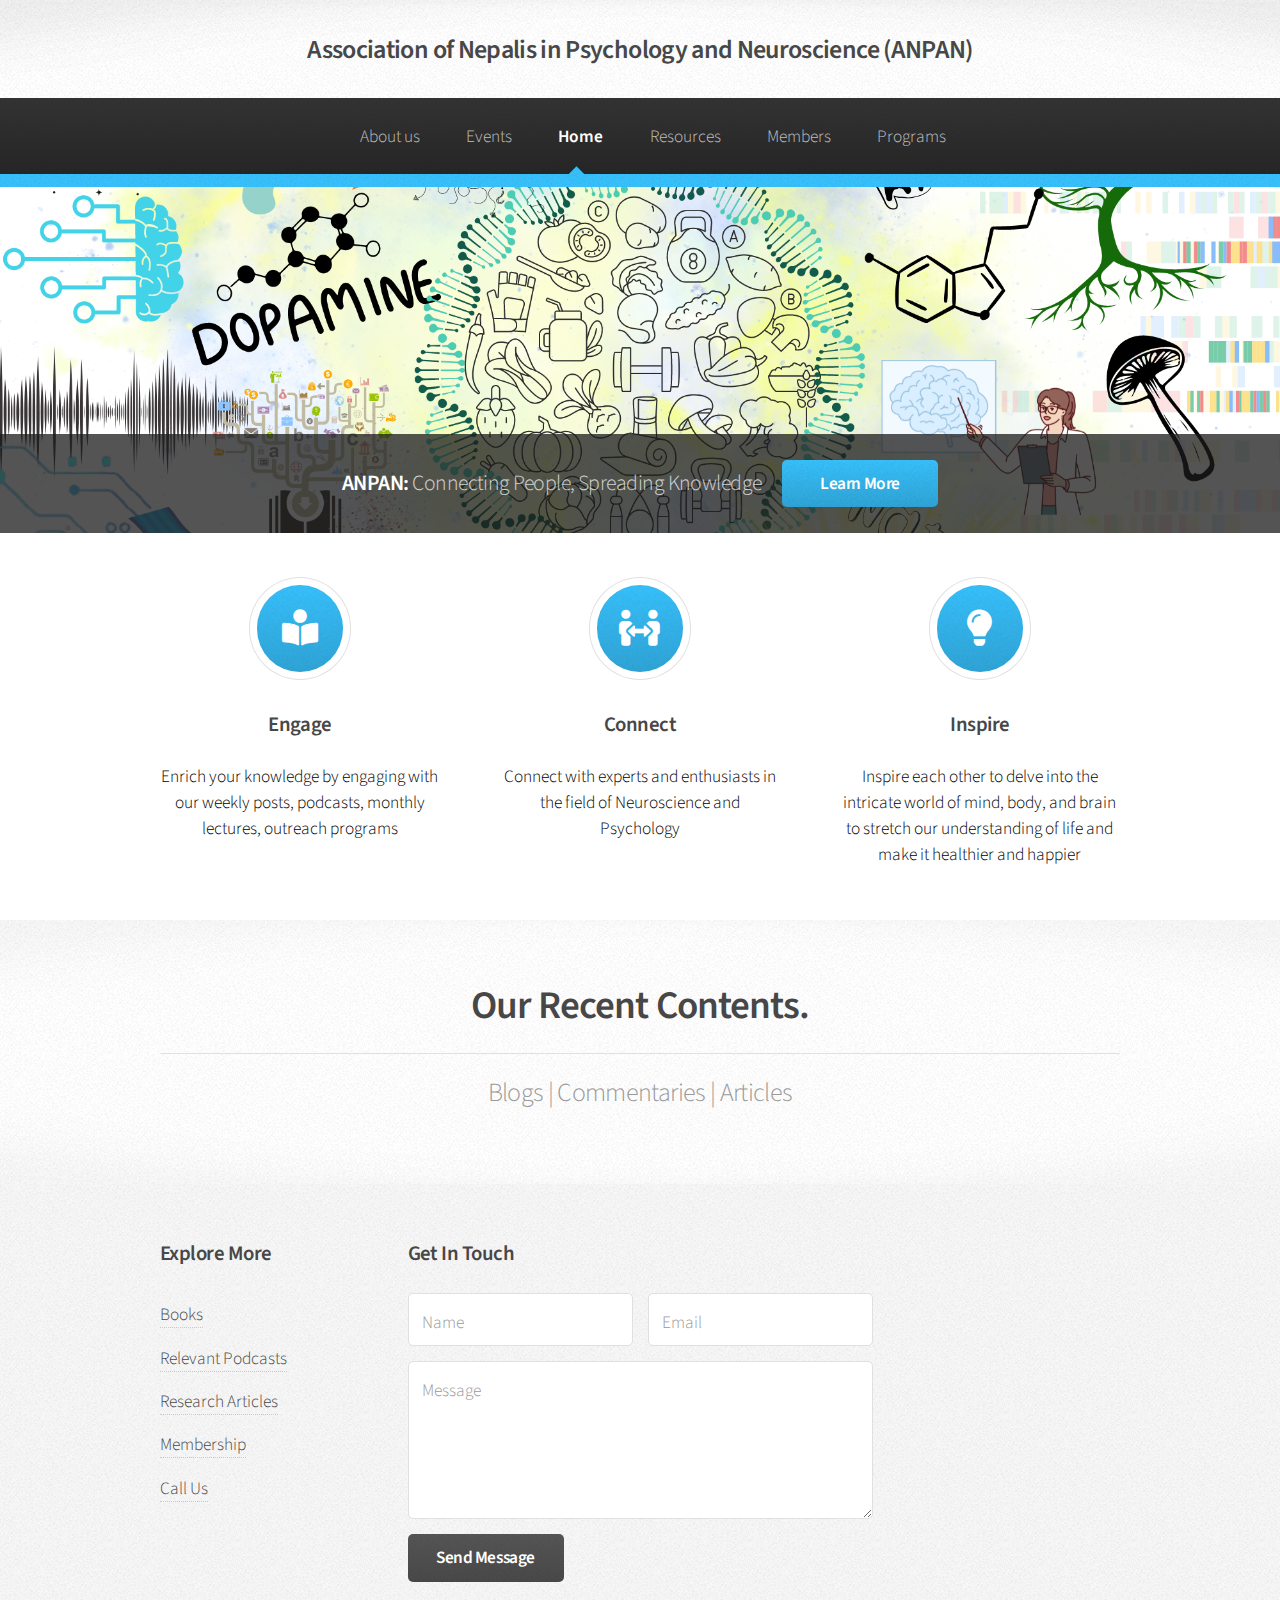
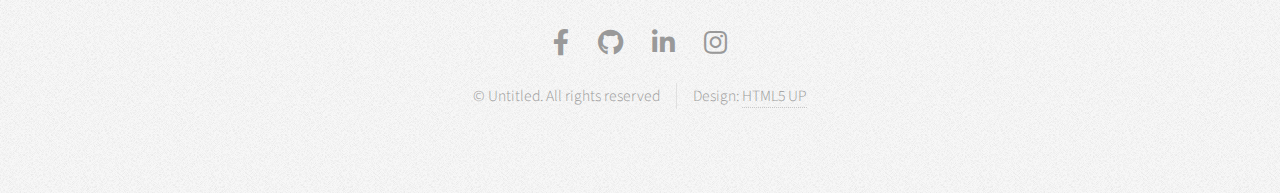
<file: index.html>
<!DOCTYPE HTML>
<html>
	<head>
		<title>Association of Nepalis in Psychology and Neuroscience</title>
		<meta charset="utf-8" />
		<meta name="viewport" content="width=device-width, initial-scale=1, user-scalable=no" />
		<link rel="stylesheet" href="assets/css/main.css" />
	</head>
	<body class="is-preload">
		<div id="page-wrapper">

			<!-- Header -->
				<div id="header">

					<!-- Logo -->
						<h1><a href="index.html" id="logo">Association of Nepalis in Psychology and Neuroscience (ANPAN)</a></h1>

					<!-- Nav -->
						<nav id="nav">
							<ul>
								<li><a href="contacts.html">About us</a></li>
								<li><a href="events.html">Events</a></li>
								<li class="current"><a href="index.html">Home</a></li>
								<li>
									<a href="#">Resources</a>
									<ul>
										<li><a href="#">Books</a></li>
										<li><a href="#">Relevant Podcasts</a></li>
										<li><a href="#">Research Articles</a></li>
									</ul>
								</li>
								<li><a href="members.html">Members</a></li>
								<li><a href="programs.html">Programs</a></li>
							</ul>
						</nav>

				</div>

			<!-- Banner -->
				<section id="banner">
					<header>
						<h2>ANPAN: <em>Connecting People, Spreading Knowledge</em></h2>
						<a href="contacts.html" class="button">Learn More</a>
					</header>
				</section>

			<!-- Highlights -->
				<section class="wrapper style1">
					<div class="container">
						<div class="row gtr-200">
							<section class="col-4 col-12-narrower">
								<div class="box highlight">
									<i class="icon solid major fa-book-reader"></i>
									<h3>Engage</h3>
									<p style="text-align:center;">Enrich your knowledge by engaging with our weekly posts, podcasts, monthly lectures, outreach programs</p>
								</div>
							</section>
							<section class="col-4 col-12-narrower">
								<div class="box highlight">
									<i class="icon solid major fa-people-arrows"></i>
									<h3>Connect</h3>
									<p style="text-align:center;">Connect with experts and enthusiasts in the field of Neuroscience and Psychology</p>
								</div>
							</section>
							<section class="col-4 col-12-narrower">
								<div class="box highlight">
									<i class="icon solid major fa-lightbulb"></i>
									<h3>Inspire</h3>
									<p style="text-align:center;">Inspire each other to delve into the intricate world of mind, body, and brain to stretch our understanding of life and make it healthier and happier</p>
								</div>
							</section>
						</div>
					</div>
				</section>

			<!-- Gigantic Heading -->
				<section class="wrapper style2">
					<div class="container">
						<header class="major">
							<h2>Our Recent Contents.</h2>
							<p style="text-align:center;"> Blogs | Commentaries | Articles </p>
						</header>
					</div>
				</section>

			<!-- Posts -->
			<!-- <section class="wrapper style1">
					<div class="container">
						<div class="row">
							<section class="col-6 col-12-narrower">
								<div class="box post">
									<a href="#" class="image left"><img src="images/pic01.jpg" alt="" /></a>
									<div class="inner">
										<h3>The First Thing</h3>
										<p>Duis neque nisi, dapibus sed mattis et quis, nibh. Sed et dapibus nisl amet mattis, sed a rutrum accumsan sed. Suspendisse eu.</p>
									</div>
								</div>
							</section>
							<section class="col-6 col-12-narrower">
								<div class="box post">
									<a href="#" class="image left"><img src="images/pic02.jpg" alt="" /></a>
									<div class="inner">
										<h3>The Second Thing</h3>
										<p>Duis neque nisi, dapibus sed mattis et quis, nibh. Sed et dapibus nisl amet mattis, sed a rutrum accumsan sed. Suspendisse eu.</p>
									</div>
								</div>
							</section>
						</div>
					</div>
				</section> -->
			<!-- Footer -->
				<div id="footer">
					<div class="container">
						<div class="row">
							<section class="col-3 col-6-narrower col-12-mobilep">
								<h3>Explore More</h3>
								<ul class="links">
									<li><a href="#">Books</a></li>
									<li><a href="#">Relevant Podcasts</a></li>
									<li><a href="#">Research Articles</a></li>
									<li><a href="#">Membership</a></li>
									<li><a href="#">Call Us</a></li>
								</ul>
							</section>
							<section class="col-6 col-12-narrower">
								<h3>Get In Touch</h3>
								<form action="https://api.web3forms.com/submit" method="POST">
									<div class="row gtr-50">
										<input type="hidden" name="access_key" value="42860545-9c8b-4bd4-92b0-5d3c62a13180">
										<div class="col-6 col-12-mobilep">
											<input type="text" name="name" id="name" placeholder="Name" />
										</div>
										<div class="col-6 col-12-mobilep">
											<input type="email" name="email" id="email" placeholder="Email" />
										</div>
										<div class="col-12">
											<textarea name="message" id="message" placeholder="Message" rows="5"></textarea>
										</div>
										<div class="col-12">
											<ul class="actions">
												<li><input type="submit" class="button alt" value="Send Message" /></li>
											</ul>
										</div>
									</div>
								</form>
							</section>
						</div>
					</div>

					<!-- Icons -->
						<ul class="icons">
							<li><a href="https://www.facebook.com/anpanofficial" class="icon brands fa-facebook-f" target="_blank"><span class="label">Facebook</span></a></li>
							<li><a href="https://github.com/anpn2023" class="icon brands fa-github" target="_blank"><span class="label">GitHub</span></a></li>
							<li><a href="https://www.linkedin.com/in/assoc-of-nepalis-in-psychology-and-neuroscience-anpan-983a26288?lipi=urn%3Ali%3Apage%3Ad_flagship3_profile_view_base_contact_details%3Bki3R7vQxQLO5X0%2F7zbORuw%3D%3D" class="icon brands fa-linkedin-in" target="_blank"><span class="label">LinkedIn</span></a></li>
							<li><a href="https://www.instagram.com/anpan_official_/" class="icon brands fa-instagram" target="_blank"><span class="label">Instagram</span></a></li>
						</ul>

					<!-- Copyright -->
						<div class="copyright">
							<ul class="menu">
								<li>&copy; Untitled. All rights reserved</li><li>Design: <a href="http://html5up.net">HTML5 UP</a></li>
							</ul>
						</div>

				</div>

		</div>

		<!-- Scripts -->
			<script src="assets/js/jquery.min.js"></script>
			<script src="assets/js/jquery.dropotron.min.js"></script>
			<script src="assets/js/browser.min.js"></script>
			<script src="assets/js/breakpoints.min.js"></script>
			<script src="assets/js/util.js"></script>
			<script src="assets/js/main.js"></script>

	</body>
</html>
</file>
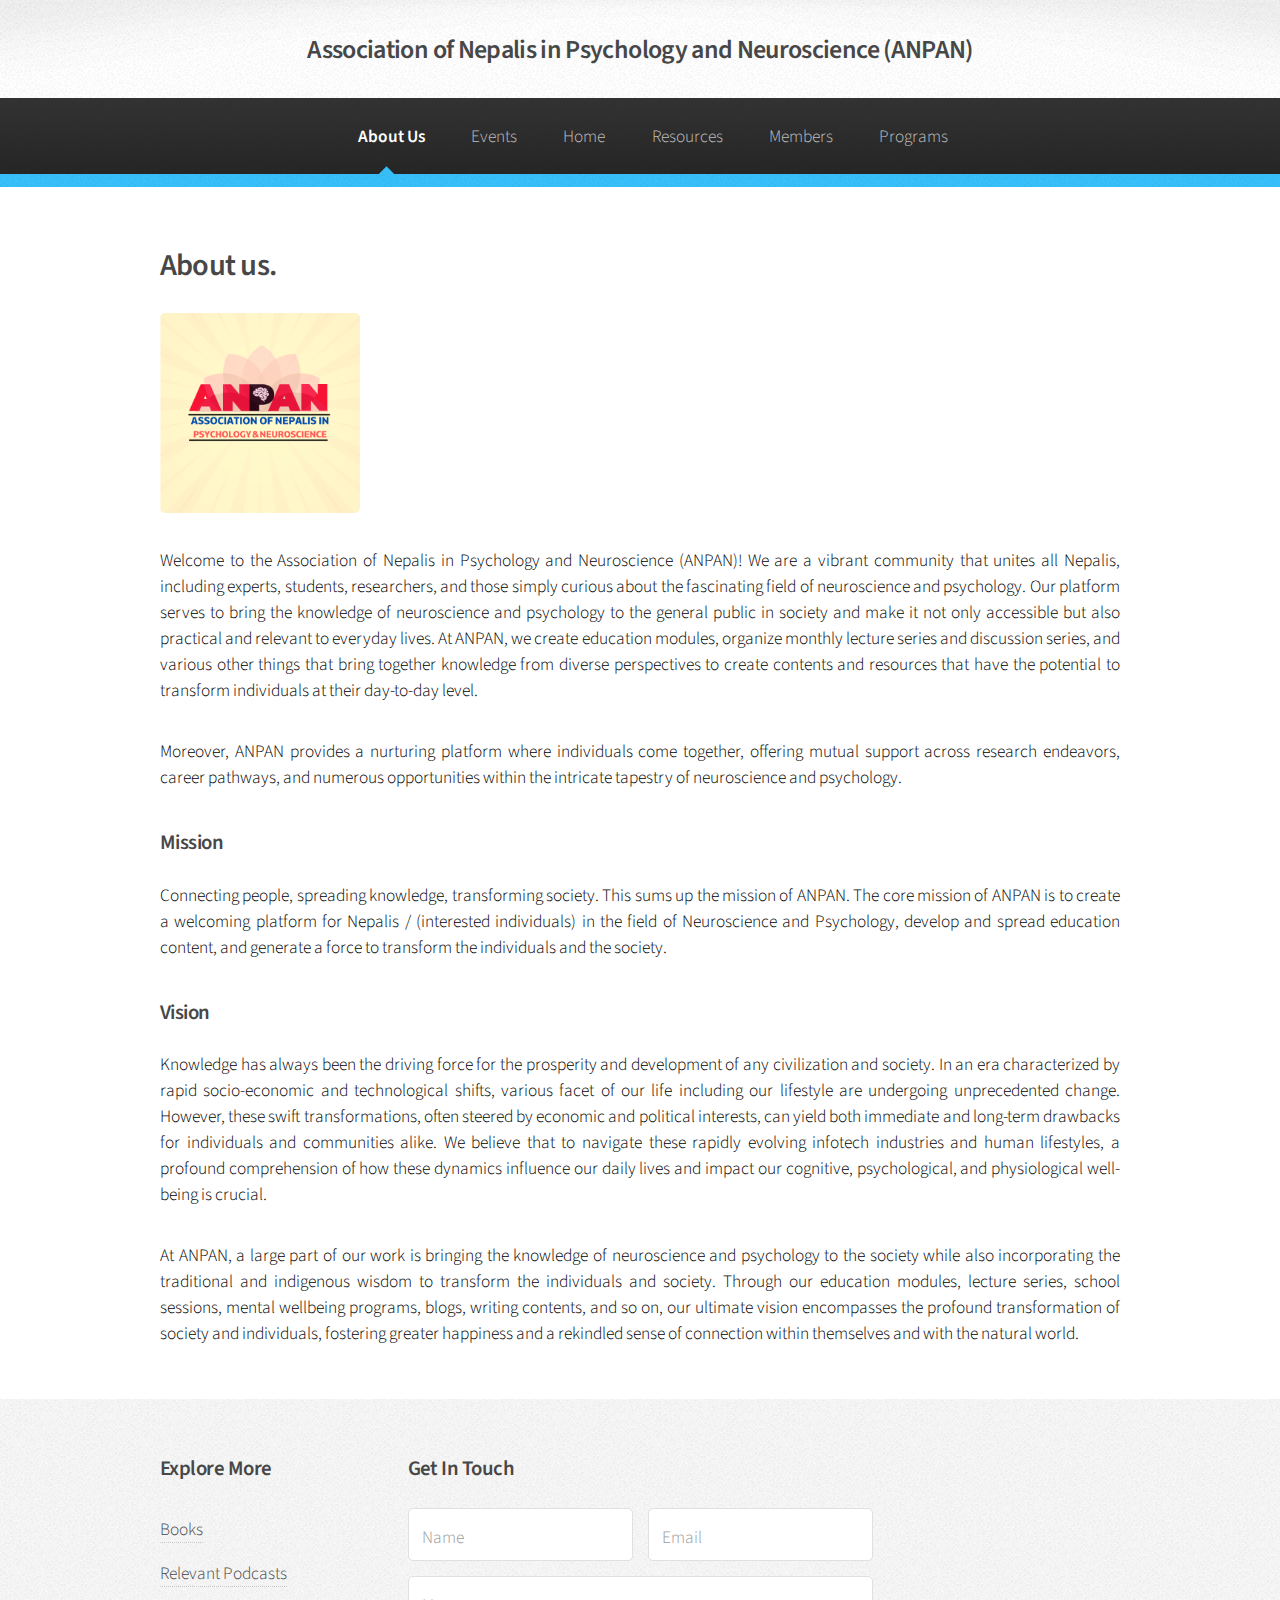
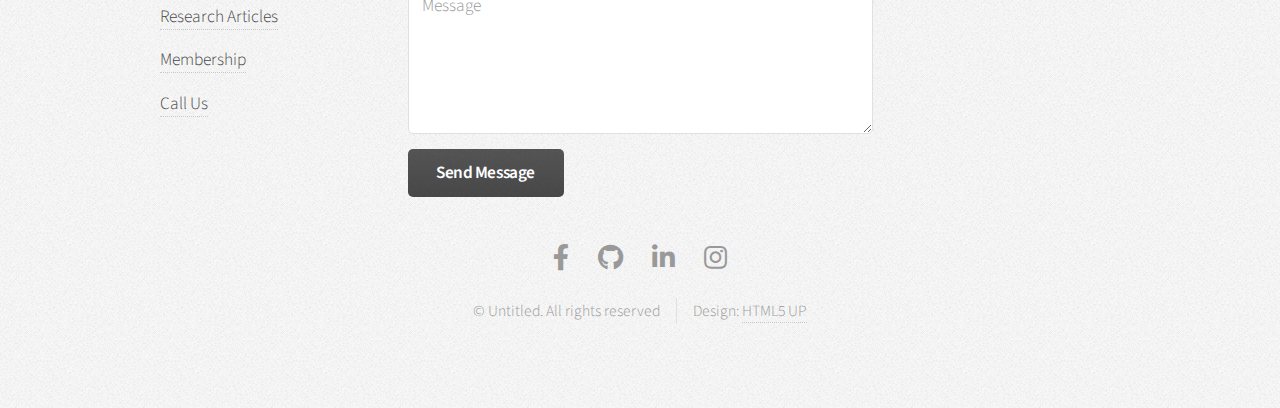
<file: contacts.html>
<!DOCTYPE HTML>
<!--
	Arcana by HTML5 UP
	html5up.net | @ajlkn
	Free for personal and commercial use under the CCA 3.0 license (html5up.net/license)
-->
<html>
	<head>
		<title>About Us</title>
		<meta charset="utf-8" />
		<meta name="viewport" content="width=device-width, initial-scale=1, user-scalable=no" />
		<link rel="stylesheet" href="assets/css/main.css" />
	</head>
	<body class="is-preload">
		<div id="page-wrapper">

			<!-- Header -->
				<div id="header">

					<!-- Logo -->
						<h1><a href="index.html" id="logo">Association of Nepalis in Psychology and Neuroscience (ANPAN)</a></h1>

					<!-- Nav -->
						<nav id="nav">
							<ul>
								<li class="current"><a href="contacts.html">About Us</a></li>
								<li><a href="events.html">Events</a></li>
								<li><a href="index.html">Home</a></li>
								<li>
									<a href="#">Resources</a>
									<ul>
										<li><a href="#">Books</a></li>
										<li><a href="#">Relevant Podcasts</a></li>
										<li><a href="#">Research Articles</a></li>
									</ul>
								</li>
								<li><a href="members.html">Members</a></li>
								<li><a href="programs.html">Programs</a></li>
							</ul>
						</nav>

				</div>

			<!-- Main -->
				<section class="wrapper style1">
					<div class="container">
						<div id="content">

							<!-- Content -->

								<article>
									<header>
										<h2>About us.</h2>
										<p></p>
									</header>

									<span class="image featured"><img src="images/ANPAN official Logo.png" alt="" style="max-width: 200px; max-height: 200px;"/></span>

									<p>Welcome to the Association of Nepalis in Psychology and Neuroscience (ANPAN)! 
										We are a vibrant community that unites all Nepalis, including experts, students, 
										researchers, and those simply curious about the fascinating field of neuroscience and psychology. 
										Our platform serves to bring the knowledge of neuroscience and psychology to the general public 
										in society and make it not only accessible but also practical and relevant to everyday lives. 
										At ANPAN, we create education modules, organize monthly lecture series 
										and discussion series, and various other things that bring together knowledge from diverse 
										perspectives to create contents and resources that have the potential to transform individuals 
										at their day-to-day level.</p>  

									<p>Moreover, ANPAN provides a nurturing platform where individuals come together, 
										offering mutual support across research endeavors, career pathways, and 
										numerous opportunities within the intricate tapestry of neuroscience and psychology.</p>

									<h3>Mission</h3>
									<p>Connecting people, spreading knowledge, transforming society. This sums up the mission of ANPAN. 
										The core mission of ANPAN is to create a welcoming platform for Nepalis / (interested individuals) in the field of Neuroscience 
										and Psychology, develop and spread education content, and generate a force to transform the individuals 
										and the society.</p>
									
									<h3>Vision</h3>		
									<p>Knowledge has always been the driving force for the prosperity and development of any civilization and society. 
										In an era characterized by rapid socio-economic and technological shifts, various facet of our life including our lifestyle
										 are undergoing unprecedented change. However, these swift transformations, often steered by economic and political interests, 
										 can yield both immediate and long-term drawbacks for individuals and communities alike. We believe that to navigate these 
										 rapidly evolving infotech industries and human lifestyles, a profound comprehension of how these dynamics influence our 
										 daily lives and impact our cognitive, psychological, and physiological well-being is crucial.</p>
									<p>At ANPAN, a large part of our work is bringing the knowledge of neuroscience and psychology to the society while also incorporating the traditional and 
										 indigenous wisdom to transform the individuals and society.  Through our education modules, lecture series, school sessions, 
										 mental wellbeing programs, blogs, writing contents, and so on, our ultimate vision encompasses the profound transformation of 
										 society and individuals, fostering greater happiness and a rekindled sense of connection within themselves and with the 
										 natural world.
									</p>
								</article>

						</div>
					</div>
				</section>

			<!-- Footer -->
				<div id="footer">
					<div class="container">
						<div class="row">
							<section class="col-3 col-6-narrower col-12-mobilep">
								<h3>Explore More</h3>
								<ul class="links">
									<li><a href="#">Books</a></li>
									<li><a href="#">Relevant Podcasts</a></li>
									<li><a href="#">Research Articles</a></li>
									<li><a href="#">Membership</a></li>
									<li><a href="#">Call Us</a></li>
								</ul>
							</section>
							<section class="col-6 col-12-narrower">
								<h3>Get In Touch</h3>
								<form action="https://api.web3forms.com/submit" method="POST">
									<div class="row gtr-50">
										<input type="hidden" name="access_key" value="42860545-9c8b-4bd4-92b0-5d3c62a13180">
										<div class="col-6 col-12-mobilep">
											<input type="text" name="name" id="name" placeholder="Name" />
										</div>
										<div class="col-6 col-12-mobilep">
											<input type="email" name="email" id="email" placeholder="Email" />
										</div>
										<div class="col-12">
											<textarea name="message" id="message" placeholder="Message" rows="5"></textarea>
										</div>
										<div class="col-12">
											<ul class="actions">
												<li><input type="submit" class="button alt" value="Send Message" /></li>
											</ul>
										</div>
									</div>
								</form>
							</section>
						</div>
					</div>

					<!-- Icons -->
						<ul class="icons">
							<li><a href="https://www.facebook.com/anpanofficial" class="icon brands fa-facebook-f" target="_blank"><span class="label">Facebook</span></a></li>
							<li><a href="https://github.com/anpn2023" class="icon brands fa-github" target="_blank"><span class="label">GitHub</span></a></li>
							<li><a href="https://www.linkedin.com/in/assoc-of-nepalis-in-psychology-and-neuroscience-anpan-983a26288?lipi=urn%3Ali%3Apage%3Ad_flagship3_profile_view_base_contact_details%3Bki3R7vQxQLO5X0%2F7zbORuw%3D%3D" class="icon brands fa-linkedin-in" target="_blank"><span class="label">LinkedIn</span></a></li>
							<li><a href="https://www.instagram.com/anpan_official_/" class="icon brands fa-instagram" target="_blank"><span class="label">Instagram</span></a></li>
						</ul>

					<!-- Copyright -->
						<div class="copyright">
							<ul class="menu">
								<li>&copy; Untitled. All rights reserved</li><li>Design: <a href="http://html5up.net">HTML5 UP</a></li>
							</ul>
						</div>

				</div>

		</div>

		<!-- Scripts -->
			<script src="assets/js/jquery.min.js"></script>
			<script src="assets/js/jquery.dropotron.min.js"></script>
			<script src="assets/js/browser.min.js"></script>
			<script src="assets/js/breakpoints.min.js"></script>
			<script src="assets/js/util.js"></script>
			<script src="assets/js/main.js"></script>

	</body>
</html>
</file>
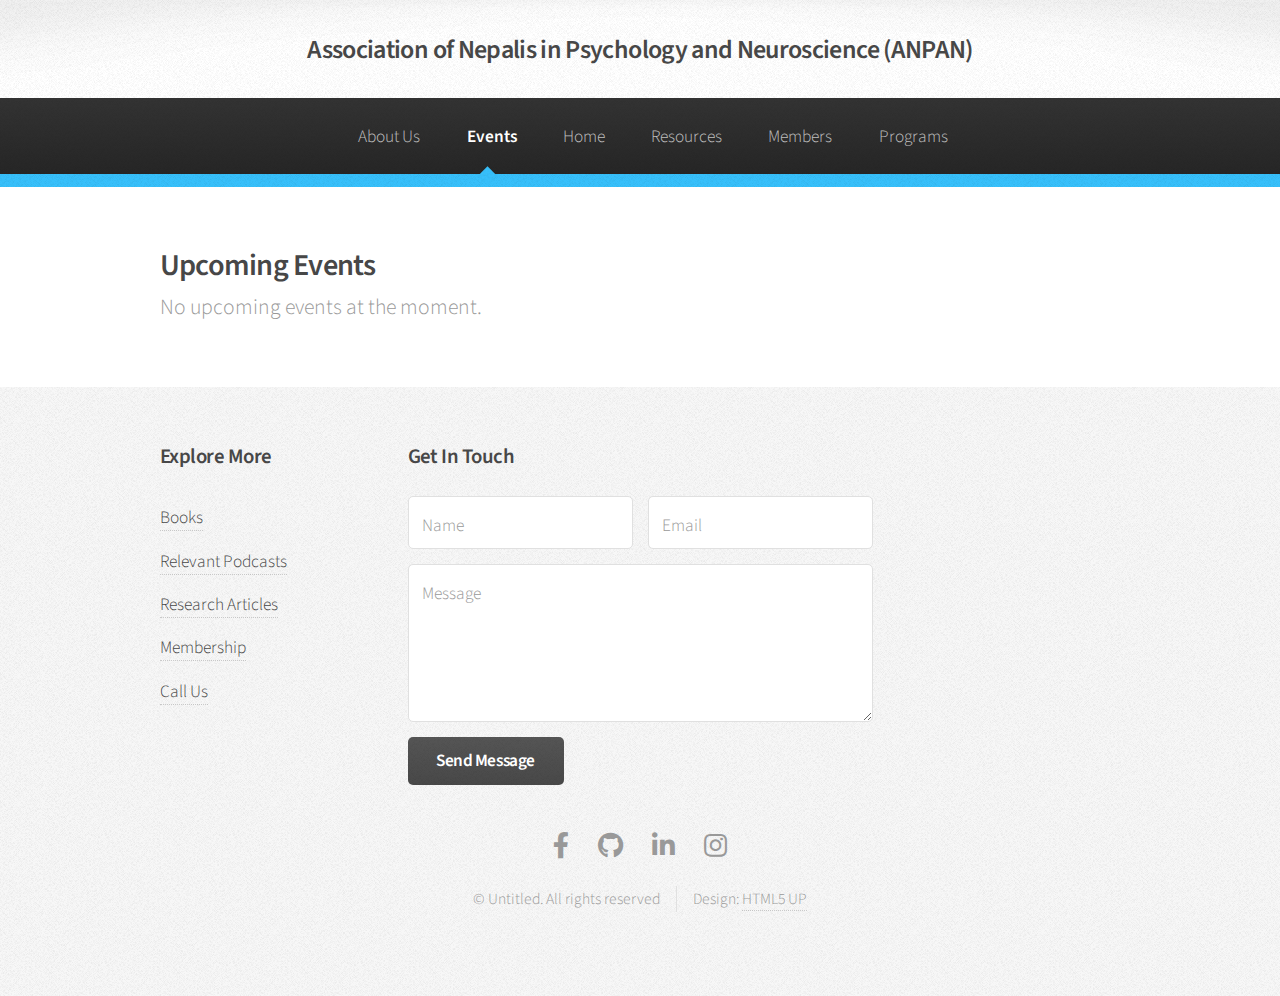
<file: events.html>
<!DOCTYPE HTML>
<!--
	Arcana by HTML5 UP
	html5up.net | @ajlkn
	Free for personal and commercial use under the CCA 3.0 license (html5up.net/license)
-->
<html>
	<head>
		<title>Association of Nepalis in Psychology and Neuroscience</title>
		<meta charset="utf-8" />
		<meta name="viewport" content="width=device-width, initial-scale=1, user-scalable=no" />
		<link rel="stylesheet" href="assets/css/main.css" />
	</head>
	<body class="is-preload">
		<div id="page-wrapper">

			<!-- Header -->
				<div id="header">

					<!-- Logo -->
						<h1><a href="index.html" id="logo">Association of Nepalis in Psychology and Neuroscience (ANPAN)</a></h1>

					<!-- Nav -->
						<nav id="nav">
							<ul>
								<li><a href="contacts.html">About Us</a></li>
								<li class="current"><a href="events.html">Events</a></li>
								<li><a href="index.html">Home</a></li>
								<li>
									<a href="#">Resources</a>
									<ul>
										<li><a href="#">Books</a></li>
										<li><a href="#">Relevant Podcasts</a></li>
										<li><a href="#">Research Articles</a></li>
									</ul>
								</li>
								<li><a href="members.html">Members</a></li>
								<li><a href="programs.html">Programs</a></li>
							</ul>
						</nav>

				</div>

			<!-- Main -->
				<section class="wrapper style1">
					<div class="container">
						<div class="row gtr-200">
							<div class="col-8 col-12-narrower">
								<div id="content">

									<!-- Content -->

										<article>
											<header>
												<h2>Upcoming Events</h2>
												<p>No upcoming events at the moment.</p>
											</header>

											<!--<span class="image featured"><img src="images/banner.jpg" alt="" /></span>

											<p>Phasellus quam turpis, feugiat sit amet ornare in, hendrerit in lectus.
											Praesent semper mod quis eget mi. Etiam eu ante risus. Aliquam erat volutpat.
											Aliquam luctus et mattis lectus sit amet pulvinar. Nam turpis nisi
											consequat etiam lorem ipsum dolor sit amet nullam.</p>

											<h3>And Yet Another Subheading</h3>
											<p>Lorem ipsum dolor sit amet, consectetur adipiscing elit. Maecenas ac quam risus, at tempus
											justo. Sed dictum rutrum massa eu volutpat. Quisque vitae hendrerit sem. Pellentesque lorem felis,
											ultricies a bibendum id, bibendum sit amet nisl. Mauris et lorem quam. Maecenas rutrum imperdiet
											vulputate. Nulla quis nibh ipsum, sed egestas justo. Morbi ut ante mattis orci convallis tempor.
											Etiam a lacus a lacus pharetra porttitor quis accumsan odio. Sed vel euismod nisi. Etiam convallis
											rhoncus dui quis euismod. Maecenas lorem tellus, congue et condimentum ac, ullamcorper non sapien.
											Donec sagittis massa et leo semper a scelerisque metus faucibus. Morbi congue mattis mi.
											Phasellus sed nisl vitae risus tristique volutpat. Cras rutrum commodo luctus.</p>

											<p>Phasellus odio risus, faucibus et viverra vitae, eleifend ac purus. Praesent mattis, enim
											quis hendrerit porttitor, sapien tortor viverra magna, sit amet rhoncus nisl lacus nec arcu.
											Suspendisse laoreet metus ut metus imperdiet interdum aliquam justo tincidunt. Mauris dolor urna,
											fringilla vel malesuada ac, dignissim eu mi. Praesent mollis massa ac nulla pretium pretium.
											Maecenas tortor mauris, consectetur pellentesque dapibus eget, tincidunt vitae arcu.
											Vestibulum purus augue, tincidunt sit amet iaculis id, porta eu purus.</p>
										</article>

								</div>
							</div>-->
							<!-- <div class="col-4 col-12-narrower">
								<div id="sidebar">

									<!-- Sidebar -->

										<!-- <section>
											<h3>Just a Subheading</h3>
											<p>Phasellus quam turpis, feugiat sit amet ornare in, hendrerit in lectus.
											Praesent semper mod quis eget mi. Etiam eu ante risus. Aliquam erat volutpat.
											Aliquam luctus et mattis lectus sit amet pulvinar. Nam turpis et nisi etiam.</p>
											<footer>
												<a href="#" class="button">Continue Reading</a>
											</footer>
										</section>

										<section>
											<h3>Another Subheading</h3>
											<ul class="links">
												<li><a href="#">Amet turpis, feugiat et sit amet</a></li>
												<li><a href="#">Ornare in hendrerit in lectus</a></li>
												<li><a href="#">Semper mod quis eget mi dolore</a></li>
												<li><a href="#">Consequat etiam lorem phasellus</a></li>
												<li><a href="#">Amet turpis, feugiat et sit amet</a></li>
												<li><a href="#">Semper mod quisturpis nisi</a></li>
											</ul>
											<footer>
												<a href="#" class="button">More Random Links</a>
											</footer>
										</section> -->
								</div>
							</div>
						</div>
					</div>
				</section>

			<!-- Footer -->
				<div id="footer">
					<div class="container">
						<div class="row">
							<section class="col-3 col-6-narrower col-12-mobilep">
								<h3>Explore More</h3>
								<ul class="links">
									<li><a href="#">Books</a></li>
									<li><a href="#">Relevant Podcasts</a></li>
									<li><a href="#">Research Articles</a></li>
									<li><a href="#">Membership</a></li>
									<li><a href="#">Call Us</a></li>
								</ul>
							</section>
							<section class="col-6 col-12-narrower">
								<h3>Get In Touch</h3>
								<form action="https://api.web3forms.com/submit" method="POST">
									<div class="row gtr-50">
										<input type="hidden" name="access_key" value="42860545-9c8b-4bd4-92b0-5d3c62a13180">
										<div class="col-6 col-12-mobilep">
											<input type="text" name="name" id="name" placeholder="Name" />
										</div>
										<div class="col-6 col-12-mobilep">
											<input type="email" name="email" id="email" placeholder="Email" />
										</div>
										<div class="col-12">
											<textarea name="message" id="message" placeholder="Message" rows="5"></textarea>
										</div>
										<div class="col-12">
											<ul class="actions">
												<li><input type="submit" class="button alt" value="Send Message" /></li>
											</ul>
										</div>
									</div>
								</form>
							</section>
						</div>
					</div>

					<!-- Icons -->
						<ul class="icons">
							<li><a href="https://www.facebook.com/anpanofficial" class="icon brands fa-facebook-f" target="_blank"><span class="label">Facebook</span></a></li>
							<li><a href="https://github.com/anpn2023" class="icon brands fa-github" target="_blank"><span class="label">GitHub</span></a></li>
							<li><a href="https://www.linkedin.com/in/assoc-of-nepalis-in-psychology-and-neuroscience-anpan-983a26288?lipi=urn%3Ali%3Apage%3Ad_flagship3_profile_view_base_contact_details%3Bki3R7vQxQLO5X0%2F7zbORuw%3D%3D" class="icon brands fa-linkedin-in" target="_blank"><span class="label">LinkedIn</span></a></li>
							<li><a href="https://www.instagram.com/anpan_official_/" class="icon brands fa-instagram" target="_blank"><span class="label">Instagram</span></a></li>
						</ul>

					<!-- Copyright -->
						<div class="copyright">
							<ul class="menu">
								<li>&copy; Untitled. All rights reserved</li><li>Design: <a href="http://html5up.net">HTML5 UP</a></li>
							</ul>
						</div>

				</div>

		</div>

		<!-- Scripts -->
			<script src="assets/js/jquery.min.js"></script>
			<script src="assets/js/jquery.dropotron.min.js"></script>
			<script src="assets/js/browser.min.js"></script>
			<script src="assets/js/breakpoints.min.js"></script>
			<script src="assets/js/util.js"></script>
			<script src="assets/js/main.js"></script>

	</body>
</html>
</file>
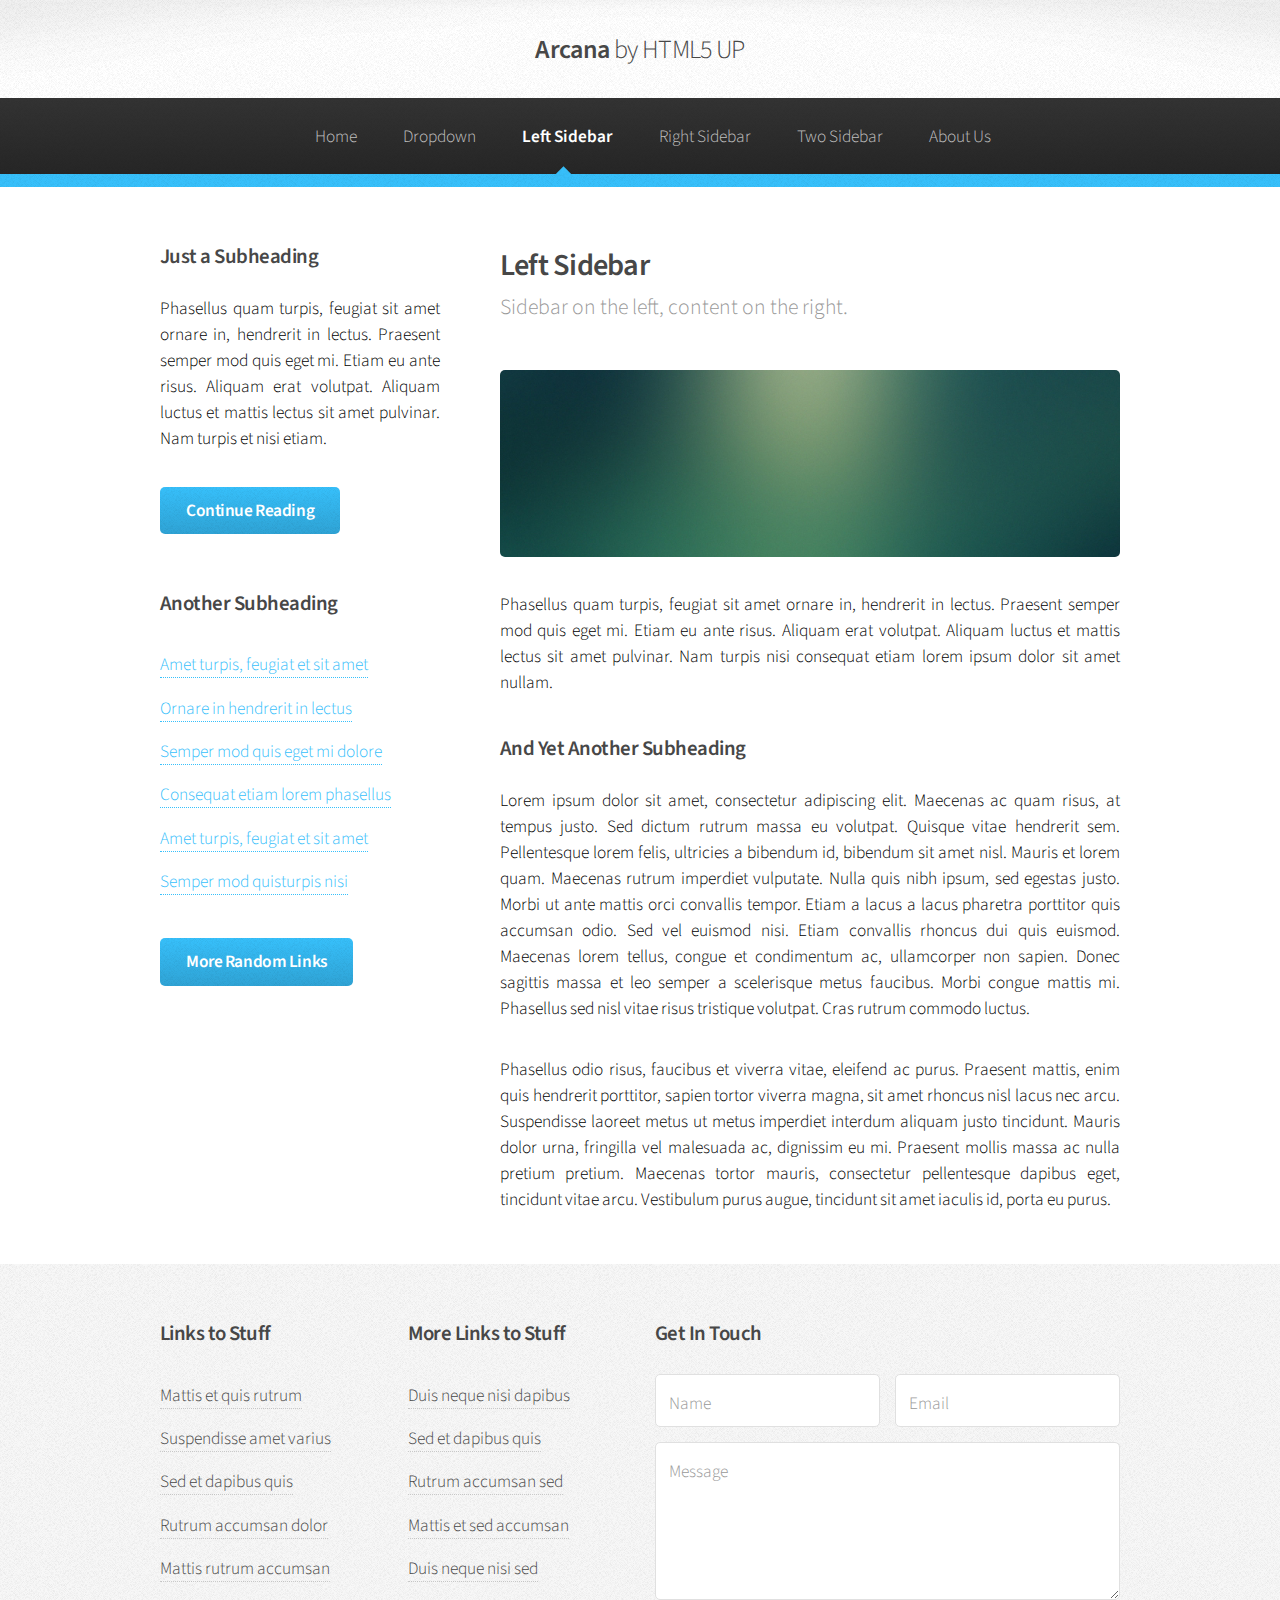
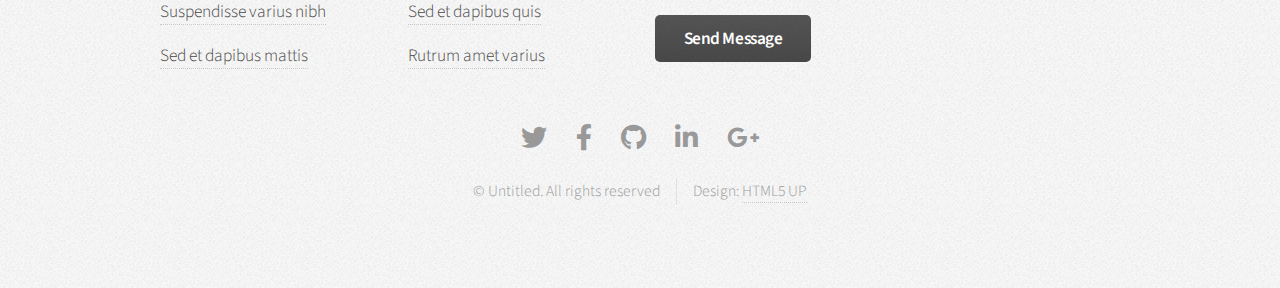
<file: left-sidebar.html>
<!DOCTYPE HTML>
<!--
	Arcana by HTML5 UP
	html5up.net | @ajlkn
	Free for personal and commercial use under the CCA 3.0 license (html5up.net/license)
-->
<html>
	<head>
		<title>Left Sidebar - Arcana by HTML5 UP</title>
		<meta charset="utf-8" />
		<meta name="viewport" content="width=device-width, initial-scale=1, user-scalable=no" />
		<link rel="stylesheet" href="assets/css/main.css" />
	</head>
	<body class="is-preload">
		<div id="page-wrapper">

			<!-- Header -->
				<div id="header">

					<!-- Logo -->
						<h1><a href="index.html" id="logo">Arcana <em>by HTML5 UP</em></a></h1>

					<!-- Nav -->
						<nav id="nav">
							<ul>
								<li><a href="index.html">Home</a></li>
								<li>
									<a href="#">Dropdown</a>
									<ul>
										<li><a href="#">Lorem dolor</a></li>
										<li><a href="#">Magna phasellus</a></li>
										<li><a href="#">Etiam sed tempus</a></li>
										<li>
											<a href="#">Submenu</a>
											<ul>
												<li><a href="#">Lorem dolor</a></li>
												<li><a href="#">Phasellus magna</a></li>
												<li><a href="#">Magna phasellus</a></li>
												<li><a href="#">Etiam nisl</a></li>
												<li><a href="#">Veroeros feugiat</a></li>
											</ul>
										</li>
										<li><a href="#">Veroeros feugiat</a></li>
									</ul>
								</li>
								<li class="current"><a href="left-sidebar.html">Left Sidebar</a></li>
								<li><a href="right-sidebar.html">Right Sidebar</a></li>
								<li><a href="two-sidebar.html">Two Sidebar</a></li>
								<li><a href="contacts.html">About Us</a></li>
							</ul>
						</nav>

				</div>

			<!-- Main -->
				<section class="wrapper style1">
					<div class="container">
						<div class="row gtr-200">
							<div class="col-4 col-12-narrower">
								<div id="sidebar">

									<!-- Sidebar -->

										<section>
											<h3>Just a Subheading</h3>
											<p>Phasellus quam turpis, feugiat sit amet ornare in, hendrerit in lectus.
											Praesent semper mod quis eget mi. Etiam eu ante risus. Aliquam erat volutpat.
											Aliquam luctus et mattis lectus sit amet pulvinar. Nam turpis et nisi etiam.</p>
											<footer>
												<a href="#" class="button">Continue Reading</a>
											</footer>
										</section>

										<section>
											<h3>Another Subheading</h3>
											<ul class="links">
												<li><a href="#">Amet turpis, feugiat et sit amet</a></li>
												<li><a href="#">Ornare in hendrerit in lectus</a></li>
												<li><a href="#">Semper mod quis eget mi dolore</a></li>
												<li><a href="#">Consequat etiam lorem phasellus</a></li>
												<li><a href="#">Amet turpis, feugiat et sit amet</a></li>
												<li><a href="#">Semper mod quisturpis nisi</a></li>
											</ul>
											<footer>
												<a href="#" class="button">More Random Links</a>
											</footer>
										</section>

								</div>
							</div>
							<div class="col-8  col-12-narrower imp-narrower">
								<div id="content">

									<!-- Content -->

										<article>
											<header>
												<h2>Left Sidebar</h2>
												<p>Sidebar on the left, content on the right.</p>
											</header>

											<span class="image featured"><img src="images/banner.jpg" alt="" /></span>

											<p>Phasellus quam turpis, feugiat sit amet ornare in, hendrerit in lectus.
											Praesent semper mod quis eget mi. Etiam eu ante risus. Aliquam erat volutpat.
											Aliquam luctus et mattis lectus sit amet pulvinar. Nam turpis nisi
											consequat etiam lorem ipsum dolor sit amet nullam.</p>

											<h3>And Yet Another Subheading</h3>
											<p>Lorem ipsum dolor sit amet, consectetur adipiscing elit. Maecenas ac quam risus, at tempus
											justo. Sed dictum rutrum massa eu volutpat. Quisque vitae hendrerit sem. Pellentesque lorem felis,
											ultricies a bibendum id, bibendum sit amet nisl. Mauris et lorem quam. Maecenas rutrum imperdiet
											vulputate. Nulla quis nibh ipsum, sed egestas justo. Morbi ut ante mattis orci convallis tempor.
											Etiam a lacus a lacus pharetra porttitor quis accumsan odio. Sed vel euismod nisi. Etiam convallis
											rhoncus dui quis euismod. Maecenas lorem tellus, congue et condimentum ac, ullamcorper non sapien.
											Donec sagittis massa et leo semper a scelerisque metus faucibus. Morbi congue mattis mi.
											Phasellus sed nisl vitae risus tristique volutpat. Cras rutrum commodo luctus.</p>

											<p>Phasellus odio risus, faucibus et viverra vitae, eleifend ac purus. Praesent mattis, enim
											quis hendrerit porttitor, sapien tortor viverra magna, sit amet rhoncus nisl lacus nec arcu.
											Suspendisse laoreet metus ut metus imperdiet interdum aliquam justo tincidunt. Mauris dolor urna,
											fringilla vel malesuada ac, dignissim eu mi. Praesent mollis massa ac nulla pretium pretium.
											Maecenas tortor mauris, consectetur pellentesque dapibus eget, tincidunt vitae arcu.
											Vestibulum purus augue, tincidunt sit amet iaculis id, porta eu purus.</p>
										</article>

								</div>
							</div>
						</div>
					</div>
				</section>

			<!-- Footer -->
				<div id="footer">
					<div class="container">
						<div class="row">
							<section class="col-3 col-6-narrower col-12-mobilep">
								<h3>Links to Stuff</h3>
								<ul class="links">
									<li><a href="#">Mattis et quis rutrum</a></li>
									<li><a href="#">Suspendisse amet varius</a></li>
									<li><a href="#">Sed et dapibus quis</a></li>
									<li><a href="#">Rutrum accumsan dolor</a></li>
									<li><a href="#">Mattis rutrum accumsan</a></li>
									<li><a href="#">Suspendisse varius nibh</a></li>
									<li><a href="#">Sed et dapibus mattis</a></li>
								</ul>
							</section>
							<section class="col-3 col-6-narrower col-12-mobilep">
								<h3>More Links to Stuff</h3>
								<ul class="links">
									<li><a href="#">Duis neque nisi dapibus</a></li>
									<li><a href="#">Sed et dapibus quis</a></li>
									<li><a href="#">Rutrum accumsan sed</a></li>
									<li><a href="#">Mattis et sed accumsan</a></li>
									<li><a href="#">Duis neque nisi sed</a></li>
									<li><a href="#">Sed et dapibus quis</a></li>
									<li><a href="#">Rutrum amet varius</a></li>
								</ul>
							</section>
							<section class="col-6 col-12-narrower">
								<h3>Get In Touch</h3>
								<form>
									<div class="row gtr-50">
										<div class="col-6 col-12-mobilep">
											<input type="text" name="name" id="name" placeholder="Name" />
										</div>
										<div class="col-6 col-12-mobilep">
											<input type="email" name="email" id="email" placeholder="Email" />
										</div>
										<div class="col-12">
											<textarea name="message" id="message" placeholder="Message" rows="5"></textarea>
										</div>
										<div class="col-12">
											<ul class="actions">
												<li><input type="submit" class="button alt" value="Send Message" /></li>
											</ul>
										</div>
									</div>
								</form>
							</section>
						</div>
					</div>

					<!-- Icons -->
						<ul class="icons">
							<li><a href="#" class="icon brands fa-twitter"><span class="label">Twitter</span></a></li>
							<li><a href="#" class="icon brands fa-facebook-f"><span class="label">Facebook</span></a></li>
							<li><a href="#" class="icon brands fa-github"><span class="label">GitHub</span></a></li>
							<li><a href="#" class="icon brands fa-linkedin-in"><span class="label">LinkedIn</span></a></li>
							<li><a href="#" class="icon brands fa-google-plus-g"><span class="label">Google+</span></a></li>
						</ul>

					<!-- Copyright -->
						<div class="copyright">
							<ul class="menu">
								<li>&copy; Untitled. All rights reserved</li><li>Design: <a href="http://html5up.net">HTML5 UP</a></li>
							</ul>
						</div>

				</div>

		</div>

		<!-- Scripts -->
			<script src="assets/js/jquery.min.js"></script>
			<script src="assets/js/jquery.dropotron.min.js"></script>
			<script src="assets/js/browser.min.js"></script>
			<script src="assets/js/breakpoints.min.js"></script>
			<script src="assets/js/util.js"></script>
			<script src="assets/js/main.js"></script>

	</body>
</html>
</file>
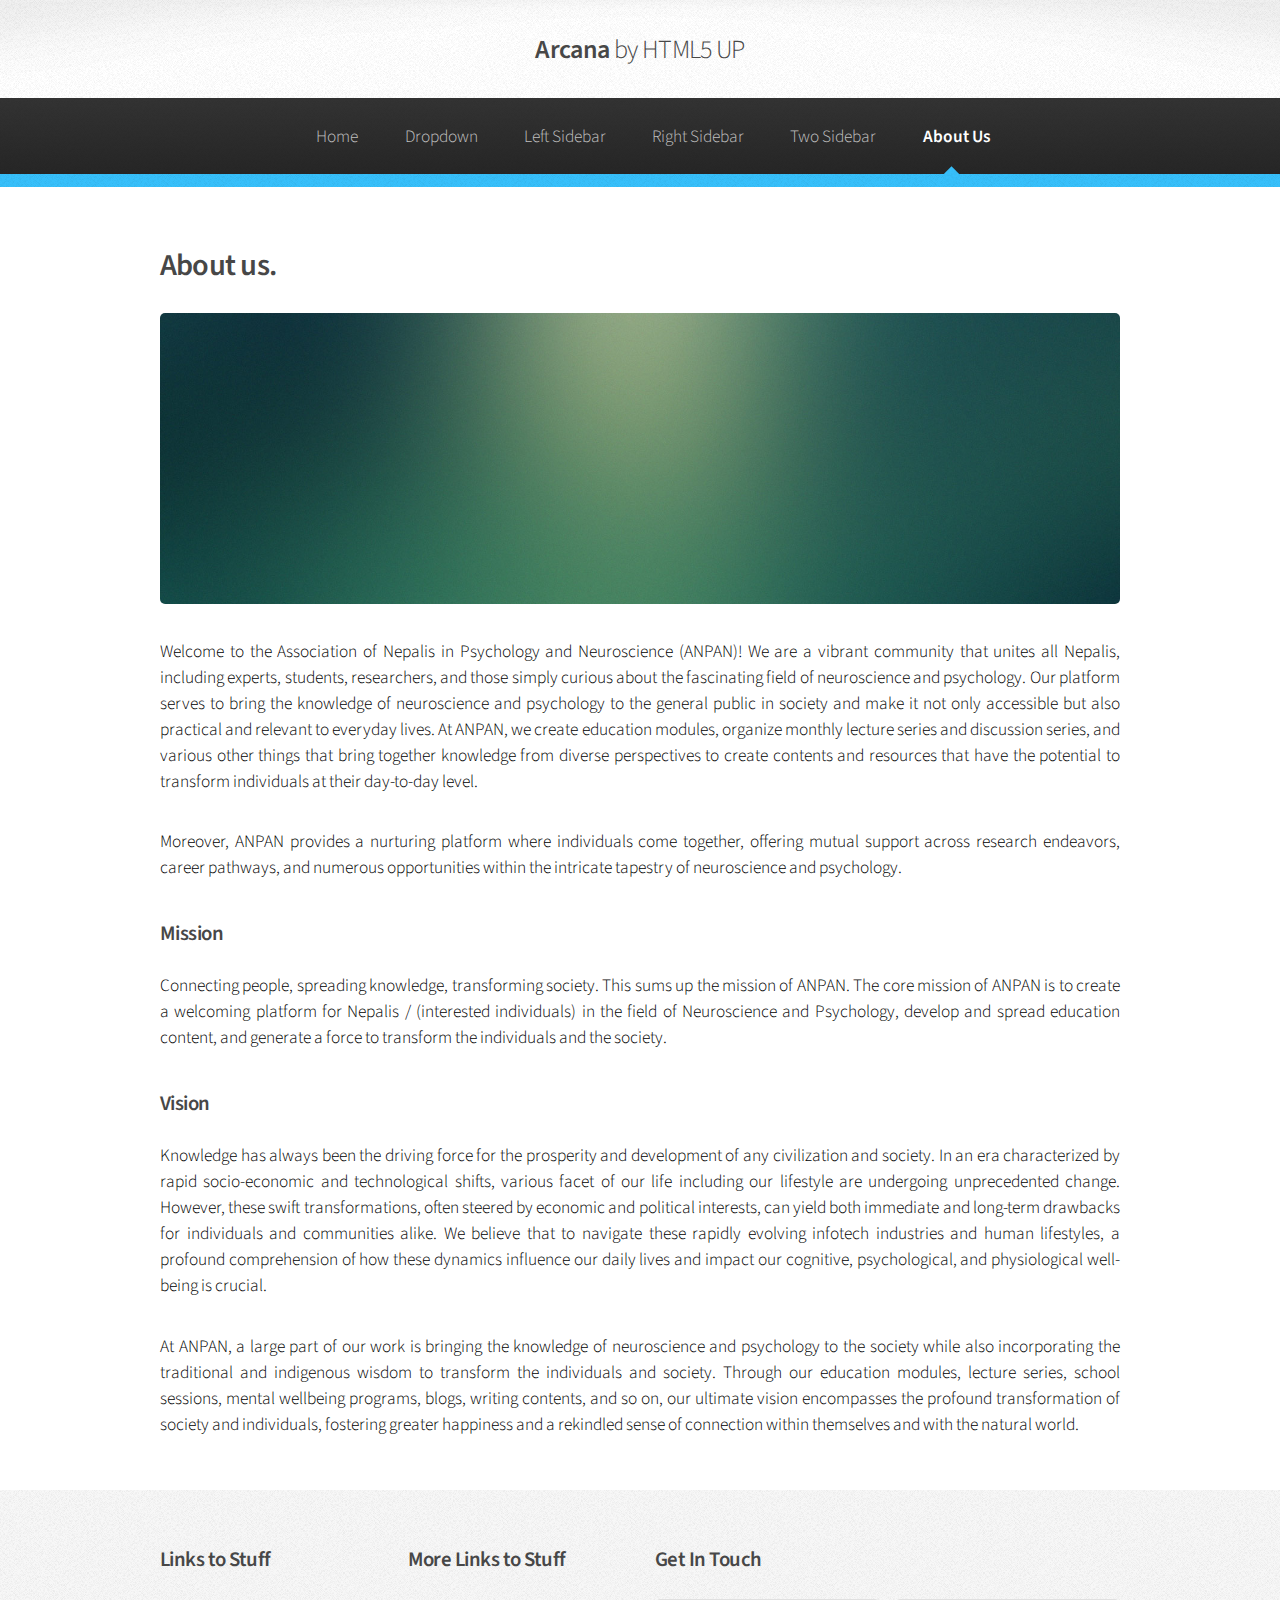
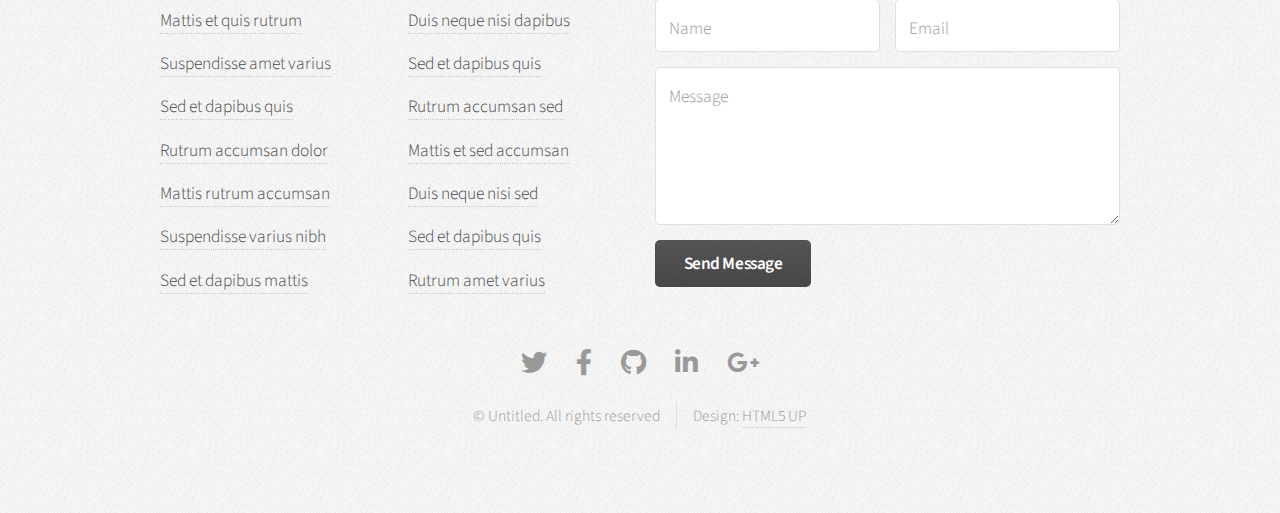
<file: no-sidebar.html>
<!DOCTYPE HTML>
<!--
	Arcana by HTML5 UP
	html5up.net | @ajlkn
	Free for personal and commercial use under the CCA 3.0 license (html5up.net/license)
-->
<html>
	<head>
		<title>About Us</title>
		<meta charset="utf-8" />
		<meta name="viewport" content="width=device-width, initial-scale=1, user-scalable=no" />
		<link rel="stylesheet" href="assets/css/main.css" />
	</head>
	<body class="is-preload">
		<div id="page-wrapper">

			<!-- Header -->
				<div id="header">

					<!-- Logo -->
						<h1><a href="index.html" id="logo">Arcana <em>by HTML5 UP</em></a></h1>

					<!-- Nav -->
						<nav id="nav">
							<ul>
								<li><a href="index.html">Home</a></li>
								<li>
									<a href="#">Dropdown</a>
									<ul>
										<li><a href="#">Lorem dolor</a></li>
										<li><a href="#">Magna phasellus</a></li>
										<li><a href="#">Etiam sed tempus</a></li>
										<li>
											<a href="#">Submenu</a>
											<ul>
												<li><a href="#">Lorem dolor</a></li>
												<li><a href="#">Phasellus magna</a></li>
												<li><a href="#">Magna phasellus</a></li>
												<li><a href="#">Etiam nisl</a></li>
												<li><a href="#">Veroeros feugiat</a></li>
											</ul>
										</li>
										<li><a href="#">Veroeros feugiat</a></li>
									</ul>
								</li>
								<li><a href="left-sidebar.html">Left Sidebar</a></li>
								<li><a href="right-sidebar.html">Right Sidebar</a></li>
								<li><a href="two-sidebar.html">Two Sidebar</a></li>
								<li class="current"><a href="no-sidebar.html">About Us</a></li>
							</ul>
						</nav>

				</div>

			<!-- Main -->
				<section class="wrapper style1">
					<div class="container">
						<div id="content">

							<!-- Content -->

								<article>
									<header>
										<h2>About us.</h2>
										<p></p>
									</header>

									<span class="image featured"><img src="images/banner.jpg" alt="" /></span>

									<p>Welcome to the Association of Nepalis in Psychology and Neuroscience (ANPAN)! 
										We are a vibrant community that unites all Nepalis, including experts, students, 
										researchers, and those simply curious about the fascinating field of neuroscience and psychology. 
										Our platform serves to bring the knowledge of neuroscience and psychology to the general public 
										in society and make it not only accessible but also practical and relevant to everyday lives. 
										At ANPAN, we create education modules, organize monthly lecture series 
										and discussion series, and various other things that bring together knowledge from diverse 
										perspectives to create contents and resources that have the potential to transform individuals 
										at their day-to-day level.</p>  

									<p>Moreover, ANPAN provides a nurturing platform where individuals come together, 
										offering mutual support across research endeavors, career pathways, and 
										numerous opportunities within the intricate tapestry of neuroscience and psychology.</p>

									<h3>Mission</h3>
									<p>Connecting people, spreading knowledge, transforming society. This sums up the mission of ANPAN. 
										The core mission of ANPAN is to create a welcoming platform for Nepalis / (interested individuals) in the field of Neuroscience 
										and Psychology, develop and spread education content, and generate a force to transform the individuals 
										and the society.</p>
									
									<h3>Vision</h3>		
									<p>Knowledge has always been the driving force for the prosperity and development of any civilization and society. 
										In an era characterized by rapid socio-economic and technological shifts, various facet of our life including our lifestyle
										 are undergoing unprecedented change. However, these swift transformations, often steered by economic and political interests, 
										 can yield both immediate and long-term drawbacks for individuals and communities alike. We believe that to navigate these 
										 rapidly evolving infotech industries and human lifestyles, a profound comprehension of how these dynamics influence our 
										 daily lives and impact our cognitive, psychological, and physiological well-being is crucial.</p>
									<p>At ANPAN, a large part of our work is bringing the knowledge of neuroscience and psychology to the society while also incorporating the traditional and 
										 indigenous wisdom to transform the individuals and society.  Through our education modules, lecture series, school sessions, 
										 mental wellbeing programs, blogs, writing contents, and so on, our ultimate vision encompasses the profound transformation of 
										 society and individuals, fostering greater happiness and a rekindled sense of connection within themselves and with the 
										 natural world.
									</p>
								</article>

						</div>
					</div>
				</section>

			<!-- Footer -->
				<div id="footer">
					<div class="container">
						<div class="row">
							<section class="col-3 col-6-narrower col-12-mobilep">
								<h3>Links to Stuff</h3>
								<ul class="links">
									<li><a href="#">Mattis et quis rutrum</a></li>
									<li><a href="#">Suspendisse amet varius</a></li>
									<li><a href="#">Sed et dapibus quis</a></li>
									<li><a href="#">Rutrum accumsan dolor</a></li>
									<li><a href="#">Mattis rutrum accumsan</a></li>
									<li><a href="#">Suspendisse varius nibh</a></li>
									<li><a href="#">Sed et dapibus mattis</a></li>
								</ul>
							</section>
							<section class="col-3 col-6-narrower col-12-mobilep">
								<h3>More Links to Stuff</h3>
								<ul class="links">
									<li><a href="#">Duis neque nisi dapibus</a></li>
									<li><a href="#">Sed et dapibus quis</a></li>
									<li><a href="#">Rutrum accumsan sed</a></li>
									<li><a href="#">Mattis et sed accumsan</a></li>
									<li><a href="#">Duis neque nisi sed</a></li>
									<li><a href="#">Sed et dapibus quis</a></li>
									<li><a href="#">Rutrum amet varius</a></li>
								</ul>
							</section>
							<section class="col-6 col-12-narrower">
								<h3>Get In Touch</h3>
								<form>
									<div class="row gtr-50">
										<div class="col-6 col-12-mobilep">
											<input type="text" name="name" id="name" placeholder="Name" />
										</div>
										<div class="col-6 col-12-mobilep">
											<input type="email" name="email" id="email" placeholder="Email" />
										</div>
										<div class="col-12">
											<textarea name="message" id="message" placeholder="Message" rows="5"></textarea>
										</div>
										<div class="col-12">
											<ul class="actions">
												<li><input type="submit" class="button alt" value="Send Message" /></li>
											</ul>
										</div>
									</div>
								</form>
							</section>
						</div>
					</div>

					<!-- Icons -->
						<ul class="icons">
							<li><a href="#" class="icon brands fa-twitter"><span class="label">Twitter</span></a></li>
							<li><a href="#" class="icon brands fa-facebook-f"><span class="label">Facebook</span></a></li>
							<li><a href="#" class="icon brands fa-github"><span class="label">GitHub</span></a></li>
							<li><a href="#" class="icon brands fa-linkedin-in"><span class="label">LinkedIn</span></a></li>
							<li><a href="#" class="icon brands fa-google-plus-g"><span class="label">Google+</span></a></li>
						</ul>

					<!-- Copyright -->
						<div class="copyright">
							<ul class="menu">
								<li>&copy; Untitled. All rights reserved</li><li>Design: <a href="http://html5up.net">HTML5 UP</a></li>
							</ul>
						</div>

				</div>

		</div>

		<!-- Scripts -->
			<script src="assets/js/jquery.min.js"></script>
			<script src="assets/js/jquery.dropotron.min.js"></script>
			<script src="assets/js/browser.min.js"></script>
			<script src="assets/js/breakpoints.min.js"></script>
			<script src="assets/js/util.js"></script>
			<script src="assets/js/main.js"></script>

	</body>
</html>
</file>
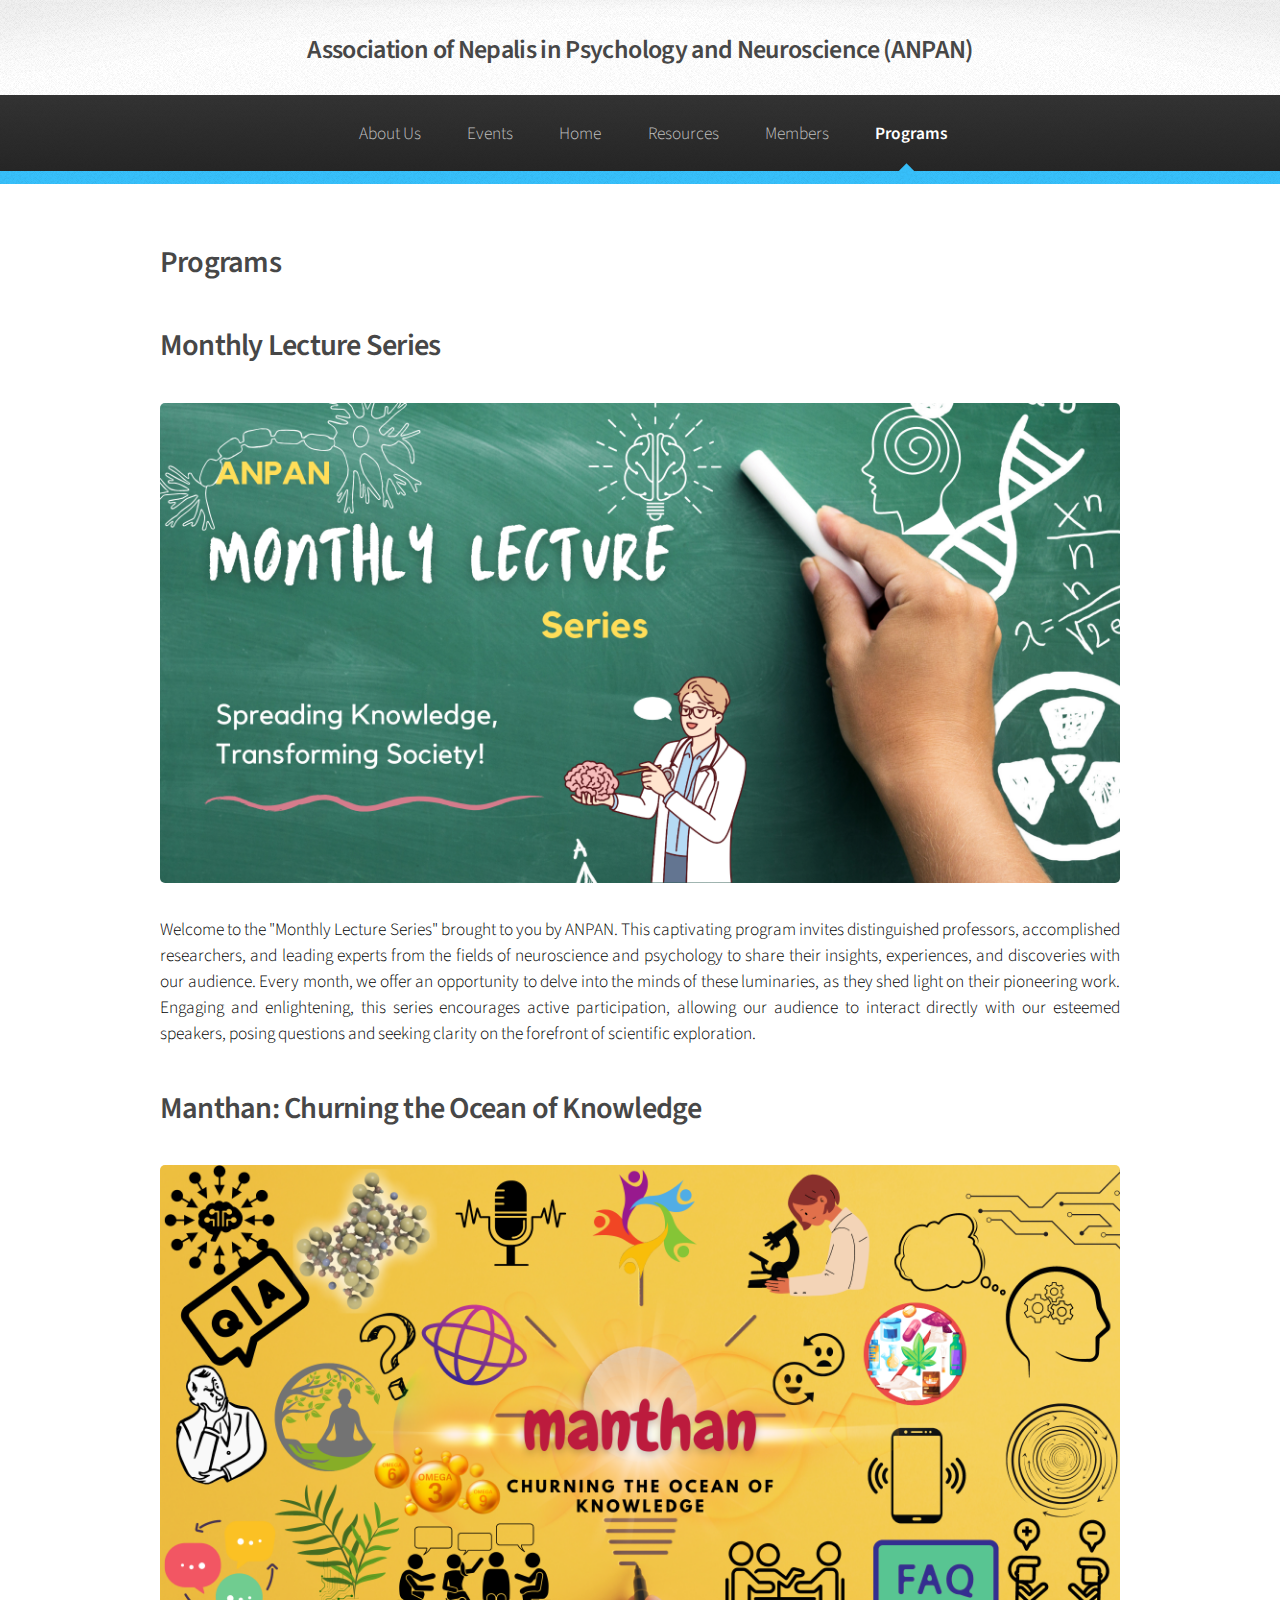
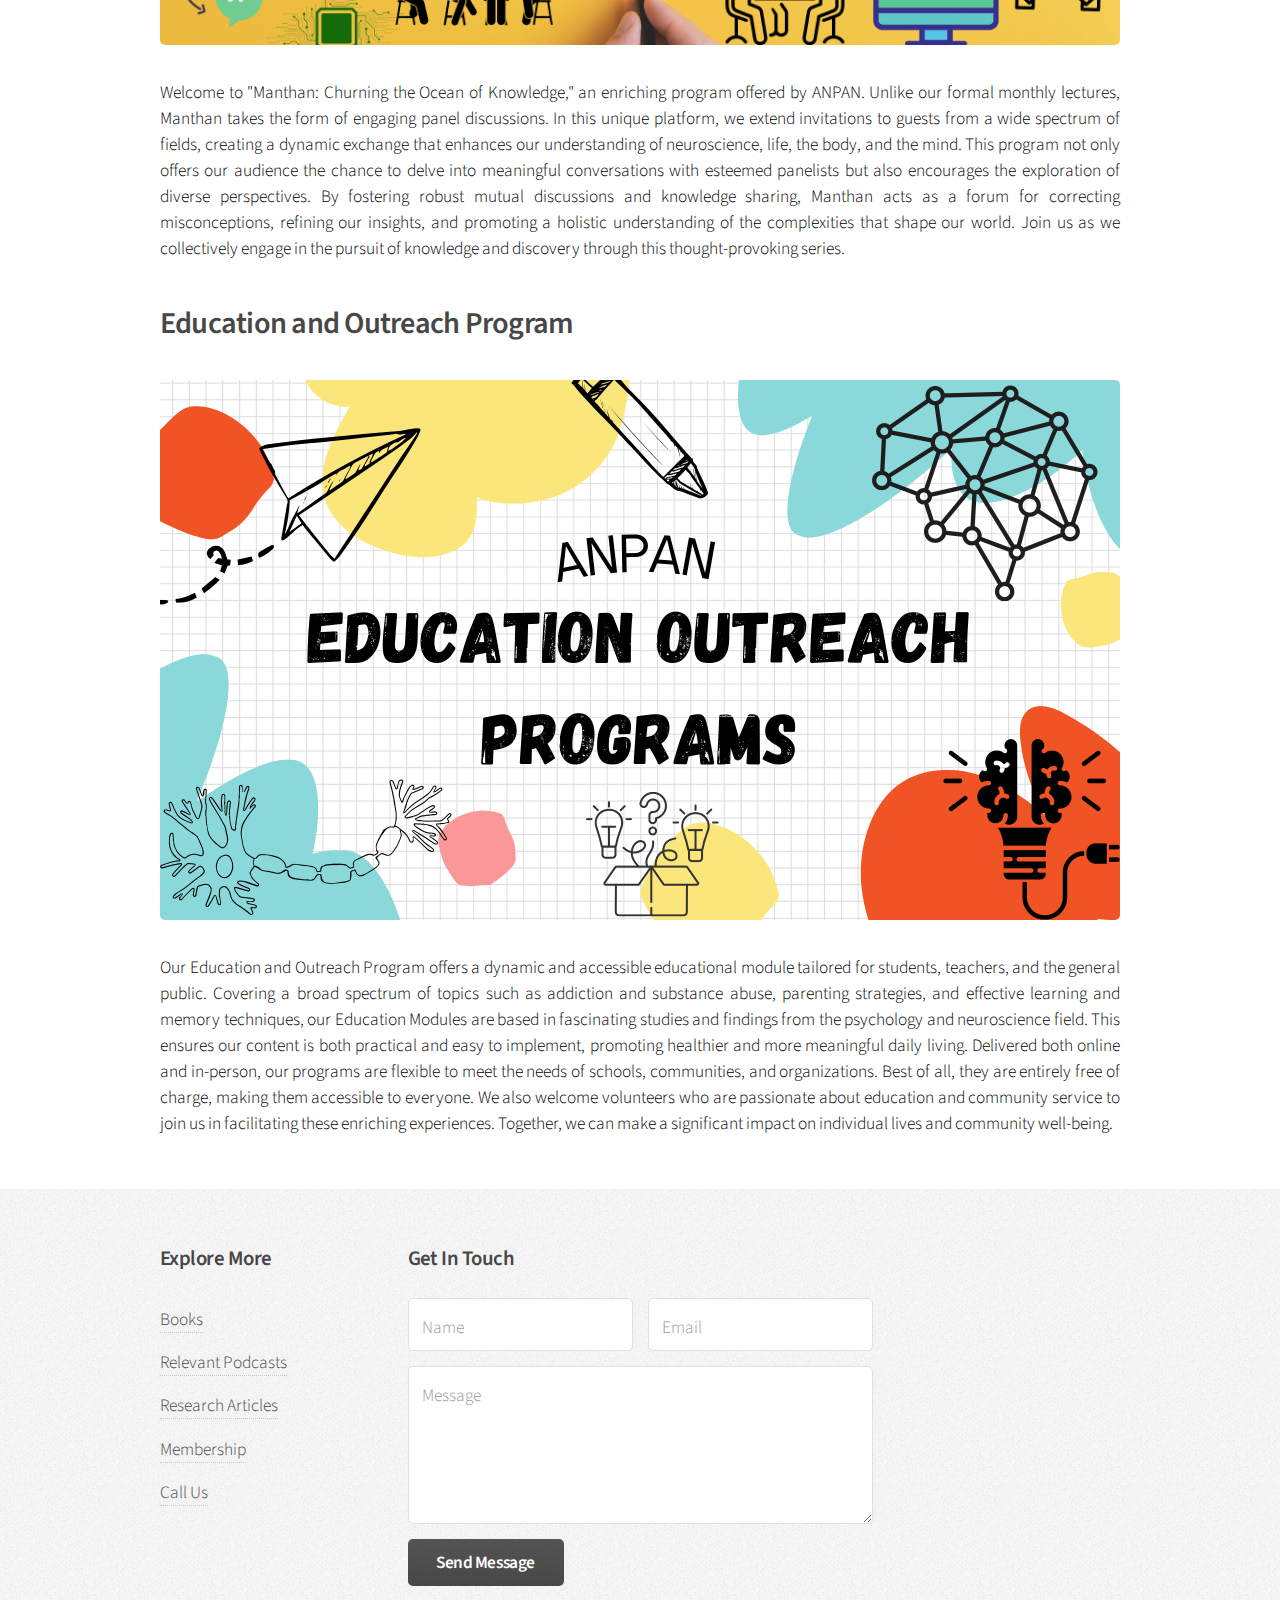
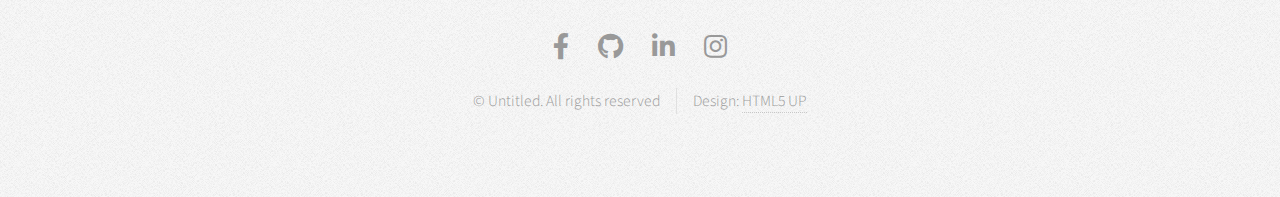
<file: programs.html>
<html>
	<head>
		<title>Association of Nepalis in Psychology and Neuroscience (ANPAN)</title>
		<meta charset="utf-8" />
		<meta name="viewport" content="width=device-width, initial-scale=1, user-scalable=no" />
		<link rel="stylesheet" href="assets/css/main.css" />
	</head>
	<body class="is-preload">
		<div id="page-wrapper">

			<!-- Header -->
				<div id="header">

					<!-- Logo -->
						<h1><a href="index.html" id="logo">Association of Nepalis in Psychology and Neuroscience (ANPAN)</a></h1>

					<!-- Nav -->
						<nav id="nav">
							<ul>
								<li><a href="contacts.html">About Us</a></li>
								<li><a href="events.html">Events</a></li>
								<li><a href="index.html">Home</a></li>
								<li>
									<a href="#">Resources</a>
									<ul>
										<li><a href="#">Books</a></li>
										<li><a href="#">Relevant Podcasts</a></li>
										<li><a href="#">Research Articles</a></li>
									</ul>
								</li>
								<li><a href="members.html">Members</a></li>
								<li class="current"><a href="programs.html">Programs</a></li>	
							</ul>
						</nav>

				</div>

			<!-- Main -->
				<section class="wrapper style1">
					<div class="container">
						<!-- Content -->
							<article>
								<header>
									<h2>Programs</h2>
											</header>
											
											<h2>Monthly Lecture Series</h2>
											<span class="image featured"><img src="images/ANPAN monthly lecture.png" alt="" /></span>
											<p>Welcome to the "Monthly Lecture Series" brought to you by ANPAN. 
											This captivating program invites distinguished professors, accomplished 
											researchers, and leading experts from the fields of neuroscience and 
											psychology to share their insights, experiences, and discoveries with 
											our audience. Every month, we offer an opportunity to delve into the minds 
											of these luminaries, as they shed light on their pioneering work. Engaging 
											and enlightening, this series encourages active participation, allowing our 
											audience to interact directly with our esteemed speakers, posing questions 
											and seeking clarity on the forefront of scientific exploration. </p>

											<h2>Manthan: Churning the Ocean of Knowledge</h2>
								
											<span class="image featured"><img src="images/manthan anpan.png" alt="" /></span>

											<p>Welcome to "Manthan: Churning the Ocean of Knowledge," an enriching program 
											offered by ANPAN. Unlike our formal monthly lectures, Manthan takes 
											the form of engaging panel discussions. In this unique platform, we 
											extend invitations to guests from a wide spectrum of fields, creating 
											a dynamic exchange that enhances our understanding of neuroscience, life, 
											the body, and the mind. This program not only offers our audience the chance 
											to delve into meaningful conversations with esteemed panelists but also encourages 
											the exploration of diverse perspectives. By fostering robust mutual discussions and 
											knowledge sharing, Manthan acts as a forum for correcting misconceptions, refining our 
											insights, and promoting a holistic understanding of the complexities that shape our world. 
											Join us as we collectively engage in the pursuit of knowledge and discovery through this 
											thought-provoking series.</p>
											<!-- 
											<h2>Each one, Reach one, Teach one</h2>
											<p>Welcome to the "Each one, Reach one, Teach one" program, a cornerstone initiative of ANPAN. 
											Rooted in mentorship and the spirit of sharing, this program serves as an extension of our 
											collective mission. As participants engage with our programs, presentations, and awareness 
											campaigns, they become catalysts for change themselves. By joining this program, attendees 
											take on a pivotal role: firstly, by recommending our programs and sessions to at least one 
											other individual, and secondly, by sharing the knowledge they've gained with another person. 
											Through this ripple effect, we envision a network of informed individuals who are not only 
											benefiting from our resources but also actively contributing to the transformation of others. 
											With "Each one, Reach one, Teach one," we foster a culture of empowerment and collective growth, 
											uniting our community in the pursuit of knowledge and meaningful change.
</p>
										-->
										<h2> Education and Outreach Program</h2>
										<span class="image featured"><img src="images/EducationandOutreachPrograms.png" alt="" /></span>
										<p>Our Education and Outreach Program offers a dynamic and accessible educational module tailored for students, 
										teachers, and the general public. Covering a broad spectrum of topics such as addiction and substance abuse, 
										parenting strategies, and effective learning and memory techniques, our Education Modules are based in fascinating 
										studies and findings from the psychology and neuroscience field. This ensures our content is both practical and 
										easy to implement, promoting healthier and more meaningful daily living.
											
										Delivered both online and in-person, our programs are flexible to meet the needs of schools, 
										communities, and organizations. Best of all, they are entirely free of charge, making them accessible to everyone. 
										We also welcome volunteers who are passionate about education and community service to join us in facilitating these 
										enriching experiences. Together, we can make a significant impact on individual lives and community well-being. </p>
										</article>
					</div>
				</section>

			<!-- Footer -->
				<div id="footer">
					<div class="container">
						<div class="row">
							<section class="col-3 col-6-narrower col-12-mobilep">
								<h3>Explore More</h3>
								<ul class="links">
									<li><a href="#">Books</a></li>
									<li><a href="#">Relevant Podcasts</a></li>
									<li><a href="#">Research Articles</a></li>
									<li><a href="#">Membership</a></li>
									<li><a href="#">Call Us</a></li>
								</ul>
							</section>
							<section class="col-6 col-12-narrower">
								<h3>Get In Touch</h3>
								<form action="https://api.web3forms.com/submit" method="POST">
									<div class="row gtr-50">
										<input type="hidden" name="access_key" value="42860545-9c8b-4bd4-92b0-5d3c62a13180">
										<div class="col-6 col-12-mobilep">
											<input type="text" name="name" id="name" placeholder="Name" />
										</div>
										<div class="col-6 col-12-mobilep">
											<input type="email" name="email" id="email" placeholder="Email" />
										</div>
										<div class="col-12">
											<textarea name="message" id="message" placeholder="Message" rows="5"></textarea>
										</div>
										<div class="col-12">
											<ul class="actions">
												<li><input type="submit" class="button alt" value="Send Message" /></li>
											</ul>
										</div>
									</div>
								</form>
							</section>
						</div>
					</div>

					<!-- Icons -->
						<ul class="icons">
							<li><a href="https://www.facebook.com/anpanofficial" class="icon brands fa-facebook-f" target="_blank"><span class="label">Facebook</span></a></li>
							<li><a href="https://github.com/anpn2023" class="icon brands fa-github" target="_blank"><span class="label">GitHub</span></a></li>
							<li><a href="https://www.linkedin.com/in/assoc-of-nepalis-in-psychology-and-neuroscience-anpan-983a26288?lipi=urn%3Ali%3Apage%3Ad_flagship3_profile_view_base_contact_details%3Bki3R7vQxQLO5X0%2F7zbORuw%3D%3D" class="icon brands fa-linkedin-in" target="_blank"><span class="label">LinkedIn</span></a></li>
							<li><a href="https://www.instagram.com/anpan_official_/" class="icon brands fa-instagram" target="_blank"><span class="label">Instagram</span></a></li>
						</ul>

					<!-- Copyright -->
						<div class="copyright">
							<ul class="menu">
								<li>&copy; Untitled. All rights reserved</li><li>Design: <a href="http://html5up.net">HTML5 UP</a></li>
							</ul>
						</div>

				</div>

		</div>

		<!-- Scripts -->
			<script src="assets/js/jquery.min.js"></script>
			<script src="assets/js/jquery.dropotron.min.js"></script>
			<script src="assets/js/browser.min.js"></script>
			<script src="assets/js/breakpoints.min.js"></script>
			<script src="assets/js/util.js"></script>
			<script src="assets/js/main.js"></script>

	</body>
</html>
</file>
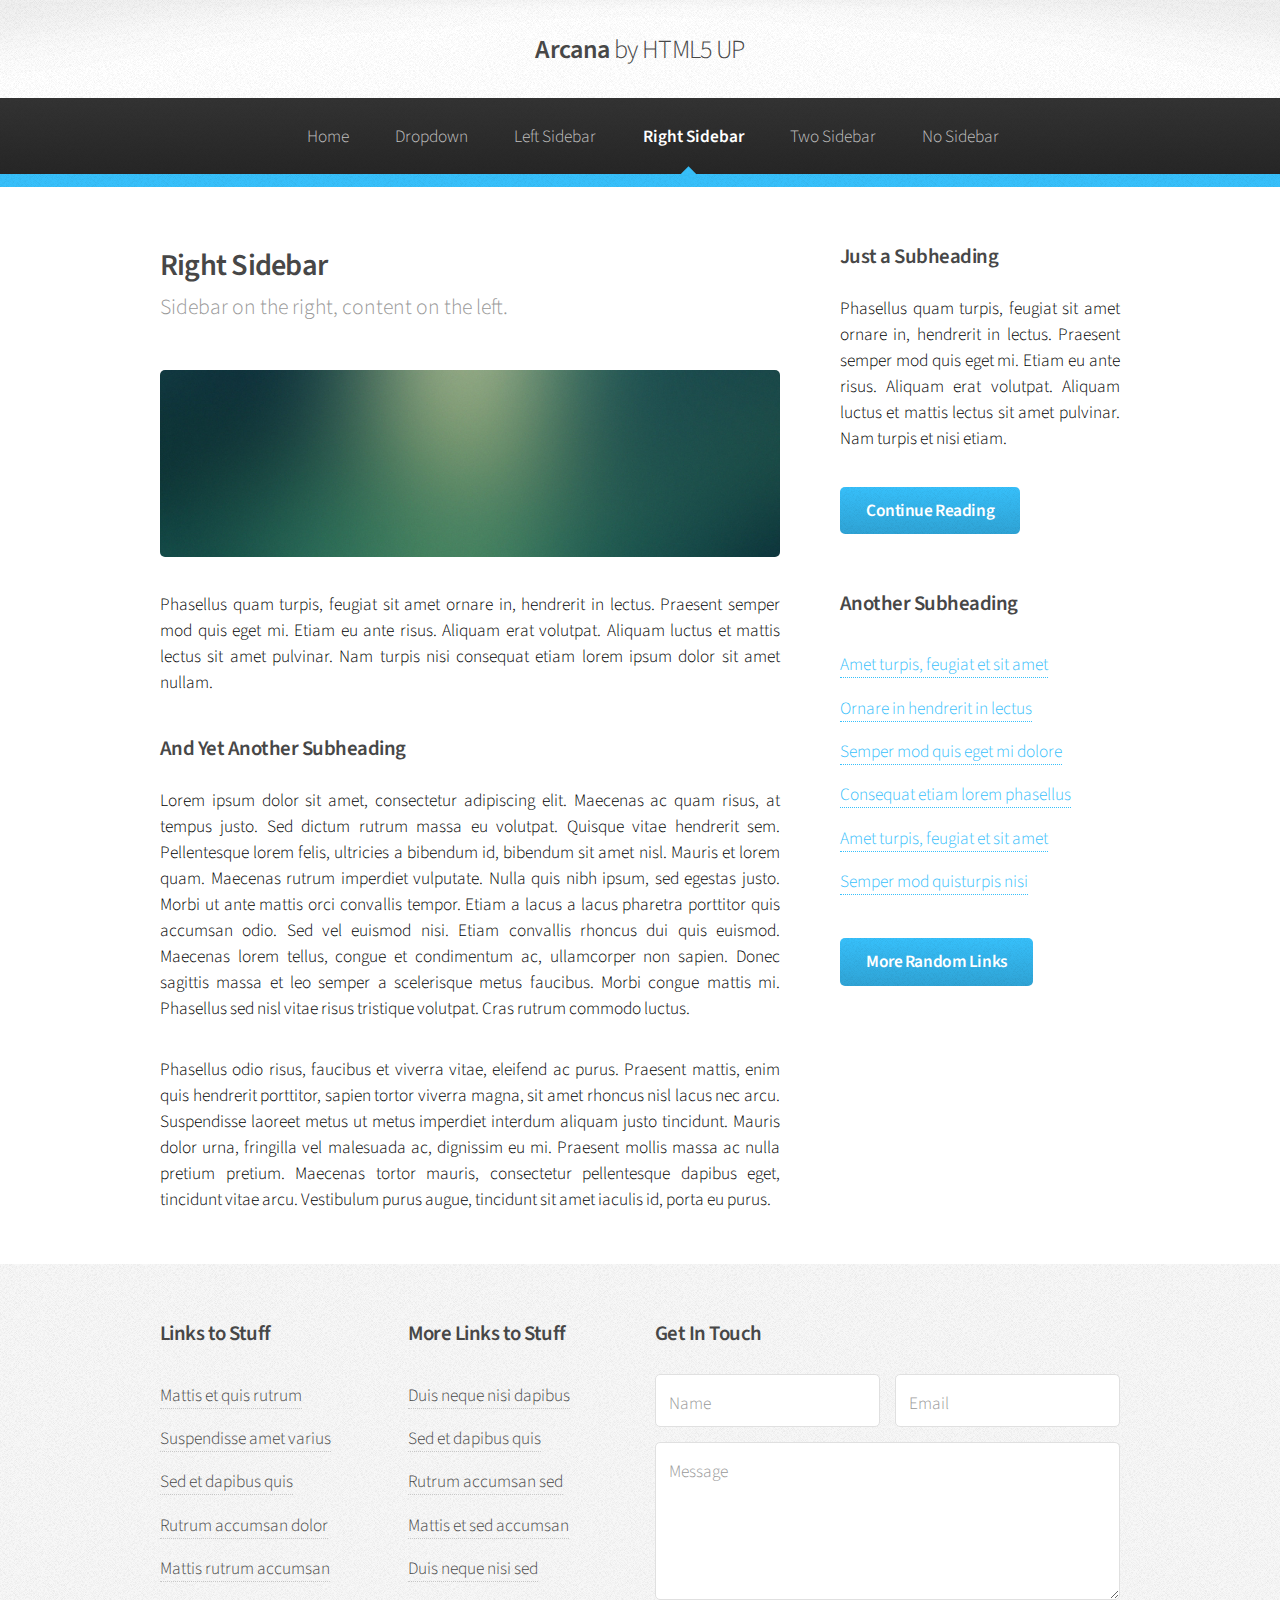
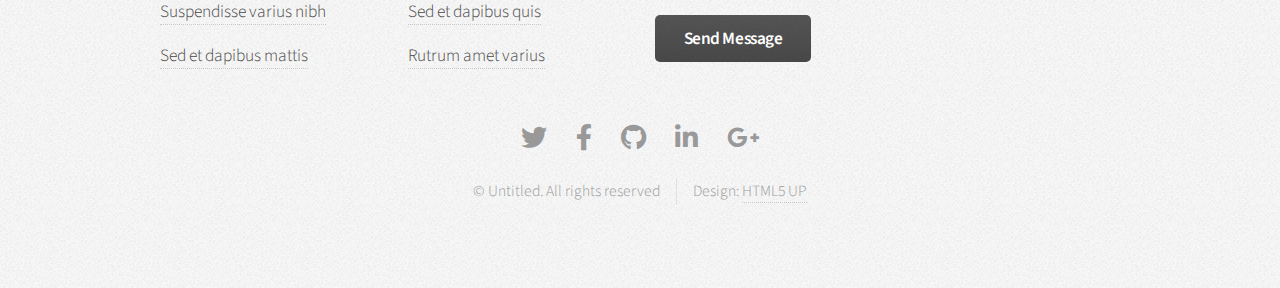
<file: right-sidebar.html>
<!DOCTYPE HTML>
<!--
	Arcana by HTML5 UP
	html5up.net | @ajlkn
	Free for personal and commercial use under the CCA 3.0 license (html5up.net/license)
-->
<html>
	<head>
		<title>Right Sidebar - Arcana by HTML5 UP</title>
		<meta charset="utf-8" />
		<meta name="viewport" content="width=device-width, initial-scale=1, user-scalable=no" />
		<link rel="stylesheet" href="assets/css/main.css" />
	</head>
	<body class="is-preload">
		<div id="page-wrapper">

			<!-- Header -->
				<div id="header">

					<!-- Logo -->
						<h1><a href="index.html" id="logo">Arcana <em>by HTML5 UP</em></a></h1>

					<!-- Nav -->
						<nav id="nav">
							<ul>
								<li><a href="index.html">Home</a></li>
								<li>
									<a href="#">Dropdown</a>
									<ul>
										<li><a href="#">Lorem dolor</a></li>
										<li><a href="#">Magna phasellus</a></li>
										<li><a href="#">Etiam sed tempus</a></li>
										<li>
											<a href="#">Submenu</a>
											<ul>
												<li><a href="#">Lorem dolor</a></li>
												<li><a href="#">Phasellus magna</a></li>
												<li><a href="#">Magna phasellus</a></li>
												<li><a href="#">Etiam nisl</a></li>
												<li><a href="#">Veroeros feugiat</a></li>
											</ul>
										</li>
										<li><a href="#">Veroeros feugiat</a></li>
									</ul>
								</li>
								<li><a href="left-sidebar.html">Left Sidebar</a></li>
								<li class="current"><a href="right-sidebar.html">Right Sidebar</a></li>
								<li><a href="two-sidebar.html">Two Sidebar</a></li>
								<li><a href="no-sidebar.html">No Sidebar</a></li>
							</ul>
						</nav>

				</div>

			<!-- Main -->
				<section class="wrapper style1">
					<div class="container">
						<div class="row gtr-200">
							<div class="col-8 col-12-narrower">
								<div id="content">

									<!-- Content -->

										<article>
											<header>
												<h2>Right Sidebar</h2>
												<p>Sidebar on the right, content on the left.</p>
											</header>

											<span class="image featured"><img src="images/banner.jpg" alt="" /></span>

											<p>Phasellus quam turpis, feugiat sit amet ornare in, hendrerit in lectus.
											Praesent semper mod quis eget mi. Etiam eu ante risus. Aliquam erat volutpat.
											Aliquam luctus et mattis lectus sit amet pulvinar. Nam turpis nisi
											consequat etiam lorem ipsum dolor sit amet nullam.</p>

											<h3>And Yet Another Subheading</h3>
											<p>Lorem ipsum dolor sit amet, consectetur adipiscing elit. Maecenas ac quam risus, at tempus
											justo. Sed dictum rutrum massa eu volutpat. Quisque vitae hendrerit sem. Pellentesque lorem felis,
											ultricies a bibendum id, bibendum sit amet nisl. Mauris et lorem quam. Maecenas rutrum imperdiet
											vulputate. Nulla quis nibh ipsum, sed egestas justo. Morbi ut ante mattis orci convallis tempor.
											Etiam a lacus a lacus pharetra porttitor quis accumsan odio. Sed vel euismod nisi. Etiam convallis
											rhoncus dui quis euismod. Maecenas lorem tellus, congue et condimentum ac, ullamcorper non sapien.
											Donec sagittis massa et leo semper a scelerisque metus faucibus. Morbi congue mattis mi.
											Phasellus sed nisl vitae risus tristique volutpat. Cras rutrum commodo luctus.</p>

											<p>Phasellus odio risus, faucibus et viverra vitae, eleifend ac purus. Praesent mattis, enim
											quis hendrerit porttitor, sapien tortor viverra magna, sit amet rhoncus nisl lacus nec arcu.
											Suspendisse laoreet metus ut metus imperdiet interdum aliquam justo tincidunt. Mauris dolor urna,
											fringilla vel malesuada ac, dignissim eu mi. Praesent mollis massa ac nulla pretium pretium.
											Maecenas tortor mauris, consectetur pellentesque dapibus eget, tincidunt vitae arcu.
											Vestibulum purus augue, tincidunt sit amet iaculis id, porta eu purus.</p>
										</article>

								</div>
							</div>
							<div class="col-4 col-12-narrower">
								<div id="sidebar">

									<!-- Sidebar -->

										<section>
											<h3>Just a Subheading</h3>
											<p>Phasellus quam turpis, feugiat sit amet ornare in, hendrerit in lectus.
											Praesent semper mod quis eget mi. Etiam eu ante risus. Aliquam erat volutpat.
											Aliquam luctus et mattis lectus sit amet pulvinar. Nam turpis et nisi etiam.</p>
											<footer>
												<a href="#" class="button">Continue Reading</a>
											</footer>
										</section>

										<section>
											<h3>Another Subheading</h3>
											<ul class="links">
												<li><a href="#">Amet turpis, feugiat et sit amet</a></li>
												<li><a href="#">Ornare in hendrerit in lectus</a></li>
												<li><a href="#">Semper mod quis eget mi dolore</a></li>
												<li><a href="#">Consequat etiam lorem phasellus</a></li>
												<li><a href="#">Amet turpis, feugiat et sit amet</a></li>
												<li><a href="#">Semper mod quisturpis nisi</a></li>
											</ul>
											<footer>
												<a href="#" class="button">More Random Links</a>
											</footer>
										</section>

								</div>
							</div>
						</div>
					</div>
				</section>

			<!-- Footer -->
				<div id="footer">
					<div class="container">
						<div class="row">
							<section class="col-3 col-6-narrower col-12-mobilep">
								<h3>Links to Stuff</h3>
								<ul class="links">
									<li><a href="#">Mattis et quis rutrum</a></li>
									<li><a href="#">Suspendisse amet varius</a></li>
									<li><a href="#">Sed et dapibus quis</a></li>
									<li><a href="#">Rutrum accumsan dolor</a></li>
									<li><a href="#">Mattis rutrum accumsan</a></li>
									<li><a href="#">Suspendisse varius nibh</a></li>
									<li><a href="#">Sed et dapibus mattis</a></li>
								</ul>
							</section>
							<section class="col-3 col-6-narrower col-12-mobilep">
								<h3>More Links to Stuff</h3>
								<ul class="links">
									<li><a href="#">Duis neque nisi dapibus</a></li>
									<li><a href="#">Sed et dapibus quis</a></li>
									<li><a href="#">Rutrum accumsan sed</a></li>
									<li><a href="#">Mattis et sed accumsan</a></li>
									<li><a href="#">Duis neque nisi sed</a></li>
									<li><a href="#">Sed et dapibus quis</a></li>
									<li><a href="#">Rutrum amet varius</a></li>
								</ul>
							</section>
							<section class="col-6 col-12-narrower">
								<h3>Get In Touch</h3>
								<form>
									<div class="row gtr-50">
										<div class="col-6 col-12-mobilep">
											<input type="text" name="name" id="name" placeholder="Name" />
										</div>
										<div class="col-6 col-12-mobilep">
											<input type="email" name="email" id="email" placeholder="Email" />
										</div>
										<div class="col-12">
											<textarea name="message" id="message" placeholder="Message" rows="5"></textarea>
										</div>
										<div class="col-12">
											<ul class="actions">
												<li><input type="submit" class="button alt" value="Send Message" /></li>
											</ul>
										</div>
									</div>
								</form>
							</section>
						</div>
					</div>

					<!-- Icons -->
						<ul class="icons">
							<li><a href="#" class="icon brands fa-twitter"><span class="label">Twitter</span></a></li>
							<li><a href="#" class="icon brands fa-facebook-f"><span class="label">Facebook</span></a></li>
							<li><a href="#" class="icon brands fa-github"><span class="label">GitHub</span></a></li>
							<li><a href="#" class="icon brands fa-linkedin-in"><span class="label">LinkedIn</span></a></li>
							<li><a href="#" class="icon brands fa-google-plus-g"><span class="label">Google+</span></a></li>
						</ul>

					<!-- Copyright -->
						<div class="copyright">
							<ul class="menu">
								<li>&copy; Untitled. All rights reserved</li><li>Design: <a href="http://html5up.net">HTML5 UP</a></li>
							</ul>
						</div>

				</div>

		</div>

		<!-- Scripts -->
			<script src="assets/js/jquery.min.js"></script>
			<script src="assets/js/jquery.dropotron.min.js"></script>
			<script src="assets/js/browser.min.js"></script>
			<script src="assets/js/breakpoints.min.js"></script>
			<script src="assets/js/util.js"></script>
			<script src="assets/js/main.js"></script>

	</body>
</html>
</file>
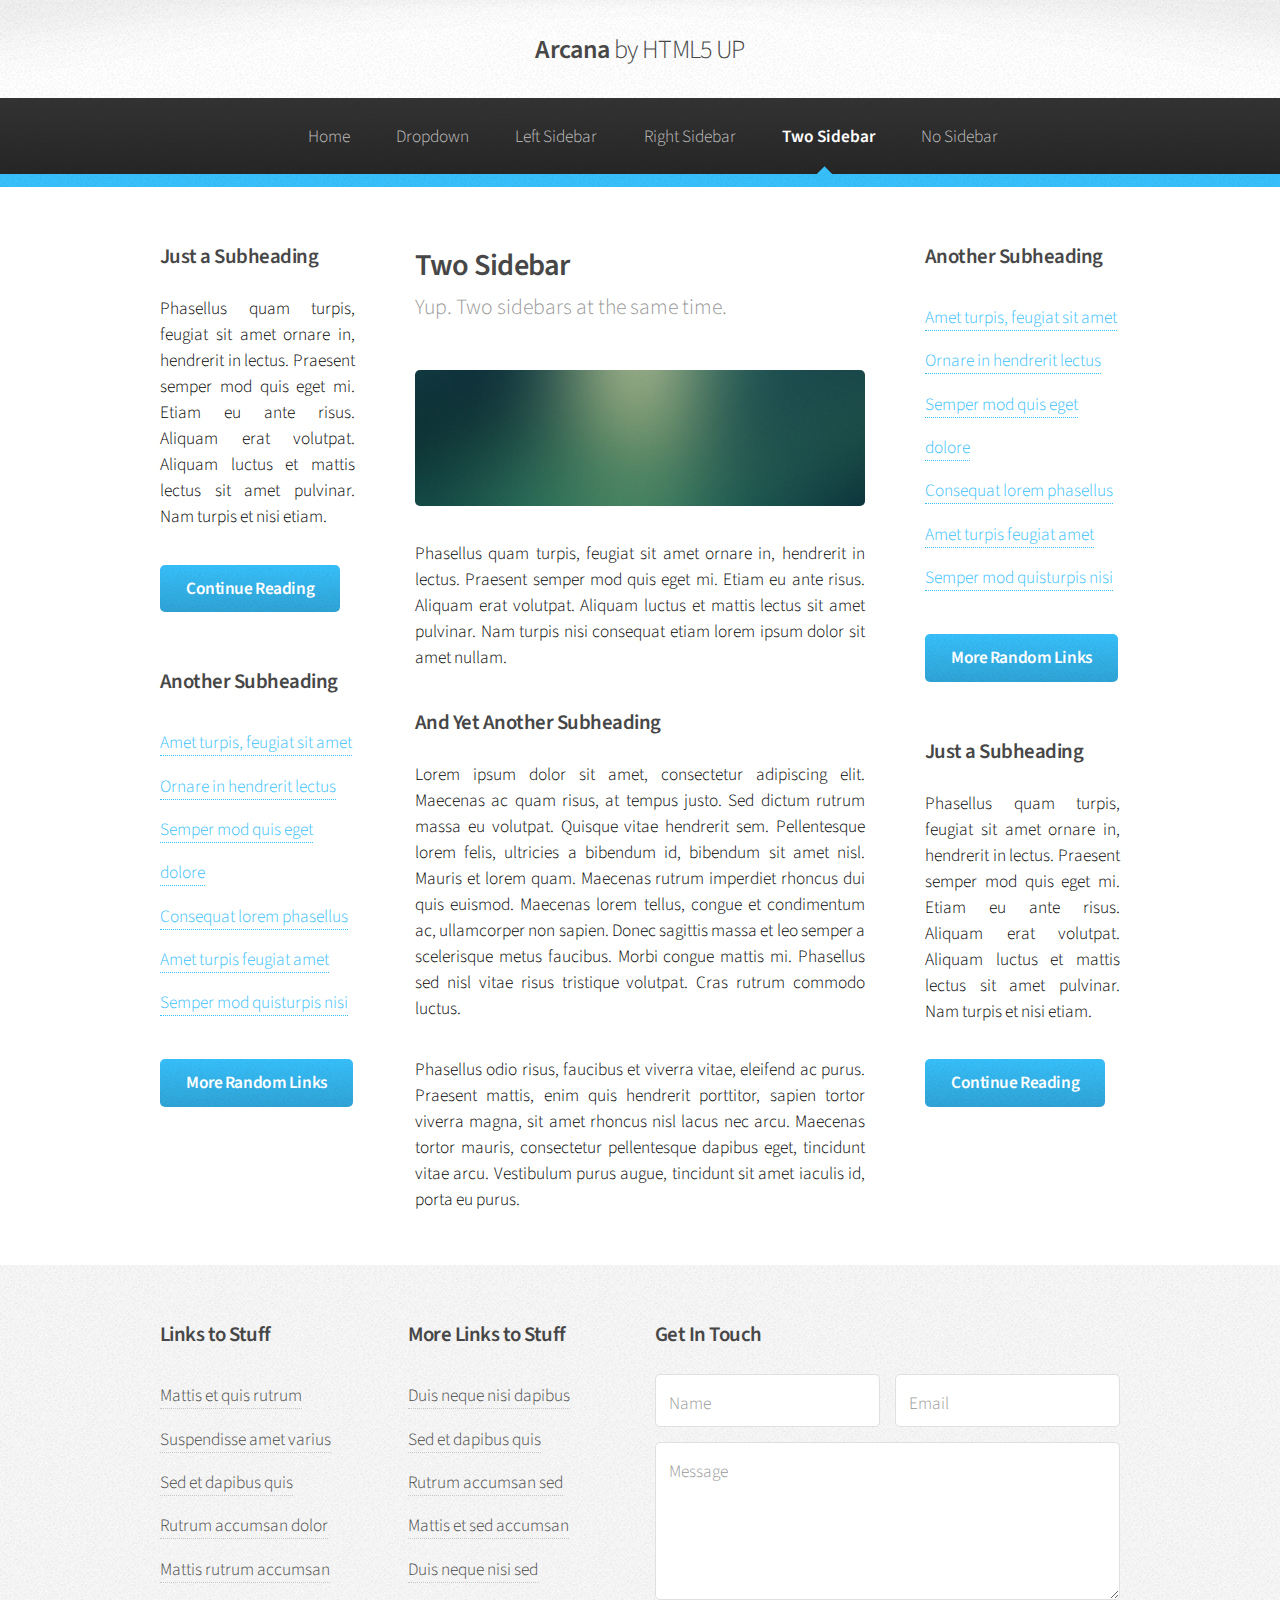
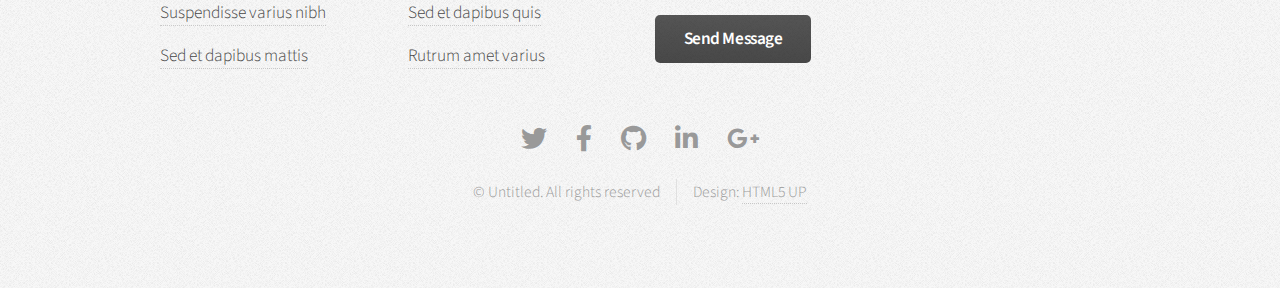
<file: two-sidebar.html>
<!DOCTYPE HTML>
<!--
	Arcana by HTML5 UP
	html5up.net | @ajlkn
	Free for personal and commercial use under the CCA 3.0 license (html5up.net/license)
-->
<html>
	<head>
		<title>Two Sidebar - Arcana by HTML5 UP</title>
		<meta charset="utf-8" />
		<meta name="viewport" content="width=device-width, initial-scale=1, user-scalable=no" />
		<link rel="stylesheet" href="assets/css/main.css" />
	</head>
	<body class="is-preload">
		<div id="page-wrapper">

			<!-- Header -->
				<div id="header">

					<!-- Logo -->
						<h1><a href="index.html" id="logo">Arcana <em>by HTML5 UP</em></a></h1>

					<!-- Nav -->
						<nav id="nav">
							<ul>
								<li><a href="index.html">Home</a></li>
								<li>
									<a href="#">Dropdown</a>
									<ul>
										<li><a href="#">Lorem dolor</a></li>
										<li><a href="#">Magna phasellus</a></li>
										<li><a href="#">Etiam sed tempus</a></li>
										<li>
											<a href="#">Submenu</a>
											<ul>
												<li><a href="#">Lorem dolor</a></li>
												<li><a href="#">Phasellus magna</a></li>
												<li><a href="#">Magna phasellus</a></li>
												<li><a href="#">Etiam nisl</a></li>
												<li><a href="#">Veroeros feugiat</a></li>
											</ul>
										</li>
										<li><a href="#">Veroeros feugiat</a></li>
									</ul>
								</li>
								<li><a href="left-sidebar.html">Left Sidebar</a></li>
								<li><a href="right-sidebar.html">Right Sidebar</a></li>
								<li class="current"><a href="two-sidebar.html">Two Sidebar</a></li>
								<li><a href="no-sidebar.html">No Sidebar</a></li>
							</ul>
						</nav>

				</div>

			<!-- Main -->
				<section class="wrapper style1">
					<div class="container">
						<div class="row gtr-200">
							<div class="col-3 col-12-narrower">
								<div id="sidebar1">

									<!-- Sidebar 1 -->

										<section>
											<h3>Just a Subheading</h3>
											<p>Phasellus quam turpis, feugiat sit amet ornare in, hendrerit in lectus.
											Praesent semper mod quis eget mi. Etiam eu ante risus. Aliquam erat volutpat.
											Aliquam luctus et mattis lectus sit amet pulvinar. Nam turpis et nisi etiam.</p>
											<footer>
												<a href="#" class="button">Continue Reading</a>
											</footer>
										</section>

										<section>
											<h3>Another Subheading</h3>
											<ul class="links">
												<li><a href="#">Amet turpis, feugiat sit amet</a></li>
												<li><a href="#">Ornare in hendrerit lectus</a></li>
												<li><a href="#">Semper mod quis eget dolore</a></li>
												<li><a href="#">Consequat lorem phasellus</a></li>
												<li><a href="#">Amet turpis feugiat amet</a></li>
												<li><a href="#">Semper mod quisturpis nisi</a></li>
											</ul>
											<footer>
												<a href="#" class="button">More Random Links</a>
											</footer>
										</section>

								</div>
							</div>
							<div class="col-6 col-12-narrower imp-narrower">
								<div id="content">

									<!-- Content -->

										<article>
											<header>
												<h2>Two Sidebar</h2>
												<p>Yup. Two sidebars at the same time.</p>
											</header>

											<span class="image featured"><img src="images/banner.jpg" alt="" /></span>

											<p>Phasellus quam turpis, feugiat sit amet ornare in, hendrerit in lectus.
											Praesent semper mod quis eget mi. Etiam eu ante risus. Aliquam erat volutpat.
											Aliquam luctus et mattis lectus sit amet pulvinar. Nam turpis nisi
											consequat etiam lorem ipsum dolor sit amet nullam.</p>

											<h3>And Yet Another Subheading</h3>
											<p>Lorem ipsum dolor sit amet, consectetur adipiscing elit. Maecenas ac quam risus, at tempus
											justo. Sed dictum rutrum massa eu volutpat. Quisque vitae hendrerit sem. Pellentesque lorem felis,
											ultricies a bibendum id, bibendum sit amet nisl. Mauris et lorem quam. Maecenas rutrum imperdiet
											rhoncus dui quis euismod. Maecenas lorem tellus, congue et condimentum ac, ullamcorper non sapien.
											Donec sagittis massa et leo semper a scelerisque metus faucibus. Morbi congue mattis mi.
											Phasellus sed nisl vitae risus tristique volutpat. Cras rutrum commodo luctus.</p>

											<p>Phasellus odio risus, faucibus et viverra vitae, eleifend ac purus. Praesent mattis, enim
											quis hendrerit porttitor, sapien tortor viverra magna, sit amet rhoncus nisl lacus nec arcu.
											Maecenas tortor mauris, consectetur pellentesque dapibus eget, tincidunt vitae arcu.
											Vestibulum purus augue, tincidunt sit amet iaculis id, porta eu purus.</p>
										</article>

								</div>
							</div>
							<div class="col-3 col-12-narrower">
								<div id="sidebar2">

									<!-- Sidebar 2 -->

										<section>
											<h3>Another Subheading</h3>
											<ul class="links">
												<li><a href="#">Amet turpis, feugiat sit amet</a></li>
												<li><a href="#">Ornare in hendrerit lectus</a></li>
												<li><a href="#">Semper mod quis eget dolore</a></li>
												<li><a href="#">Consequat lorem phasellus</a></li>
												<li><a href="#">Amet turpis feugiat amet</a></li>
												<li><a href="#">Semper mod quisturpis nisi</a></li>
											</ul>
											<footer>
												<a href="#" class="button">More Random Links</a>
											</footer>
										</section>

										<section>
											<h3>Just a Subheading</h3>
											<p>Phasellus quam turpis, feugiat sit amet ornare in, hendrerit in lectus.
											Praesent semper mod quis eget mi. Etiam eu ante risus. Aliquam erat volutpat.
											Aliquam luctus et mattis lectus sit amet pulvinar. Nam turpis et nisi etiam.</p>
											<footer>
												<a href="#" class="button">Continue Reading</a>
											</footer>
										</section>

								</div>
							</div>
						</div>
					</div>
				</section>

			<!-- Footer -->
				<div id="footer">
					<div class="container">
						<div class="row">
							<section class="col-3 col-6-narrower col-12-mobilep">
								<h3>Links to Stuff</h3>
								<ul class="links">
									<li><a href="#">Mattis et quis rutrum</a></li>
									<li><a href="#">Suspendisse amet varius</a></li>
									<li><a href="#">Sed et dapibus quis</a></li>
									<li><a href="#">Rutrum accumsan dolor</a></li>
									<li><a href="#">Mattis rutrum accumsan</a></li>
									<li><a href="#">Suspendisse varius nibh</a></li>
									<li><a href="#">Sed et dapibus mattis</a></li>
								</ul>
							</section>
							<section class="col-3 col-6-narrower col-12-mobilep">
								<h3>More Links to Stuff</h3>
								<ul class="links">
									<li><a href="#">Duis neque nisi dapibus</a></li>
									<li><a href="#">Sed et dapibus quis</a></li>
									<li><a href="#">Rutrum accumsan sed</a></li>
									<li><a href="#">Mattis et sed accumsan</a></li>
									<li><a href="#">Duis neque nisi sed</a></li>
									<li><a href="#">Sed et dapibus quis</a></li>
									<li><a href="#">Rutrum amet varius</a></li>
								</ul>
							</section>
							<section class="col-6 col-12-narrower">
								<h3>Get In Touch</h3>
								<form>
									<div class="row gtr-50">
										<div class="col-6 col-12-mobilep">
											<input type="text" name="name" id="name" placeholder="Name" />
										</div>
										<div class="col-6 col-12-mobilep">
											<input type="email" name="email" id="email" placeholder="Email" />
										</div>
										<div class="col-12">
											<textarea name="message" id="message" placeholder="Message" rows="5"></textarea>
										</div>
										<div class="col-12">
											<ul class="actions">
												<li><input type="submit" class="button alt" value="Send Message" /></li>
											</ul>
										</div>
									</div>
								</form>
							</section>
						</div>
					</div>

					<!-- Icons -->
						<ul class="icons">
							<li><a href="#" class="icon brands fa-twitter"><span class="label">Twitter</span></a></li>
							<li><a href="#" class="icon brands fa-facebook-f"><span class="label">Facebook</span></a></li>
							<li><a href="#" class="icon brands fa-github"><span class="label">GitHub</span></a></li>
							<li><a href="#" class="icon brands fa-linkedin-in"><span class="label">LinkedIn</span></a></li>
							<li><a href="#" class="icon brands fa-google-plus-g"><span class="label">Google+</span></a></li>
						</ul>

					<!-- Copyright -->
						<div class="copyright">
							<ul class="menu">
								<li>&copy; Untitled. All rights reserved</li><li>Design: <a href="http://html5up.net">HTML5 UP</a></li>
							</ul>
						</div>

				</div>

		</div>

		<!-- Scripts -->
			<script src="assets/js/jquery.min.js"></script>
			<script src="assets/js/jquery.dropotron.min.js"></script>
			<script src="assets/js/browser.min.js"></script>
			<script src="assets/js/breakpoints.min.js"></script>
			<script src="assets/js/util.js"></script>
			<script src="assets/js/main.js"></script>

	</body>
</html>
</file>
<file: assets/css/main.css>
@import url("fontawesome-all.min.css");
@import url("https://fonts.googleapis.com/css?family=Source+Sans+Pro:300,300italic,600,600italic");

/*
	Arcana by HTML5 UP
	html5up.net | @ajlkn
	Free for personal and commercial use under the CCA 3.0 license (html5up.net/license)
*/

html, body, div, span, applet, object,
iframe, h1, h2, h3, h4, h5, h6, p, blockquote,
pre, a, abbr, acronym, address, big, cite,
code, del, dfn, em, img, ins, kbd, q, s, samp,
small, strike, strong, sub, sup, tt, var, b,
u, i, center, dl, dt, dd, ol, ul, li, fieldset,
form, label, legend, table, caption, tbody,
tfoot, thead, tr, th, td, article, aside,
canvas, details, embed, figure, figcaption,
footer, header, hgroup, menu, nav, output, ruby,
section, summary, time, mark, audio, video {
	margin: 0;
	padding: 0;
	border: 0;
	font-size: 100%;
	font: inherit;
	vertical-align: baseline;}

article, aside, details, figcaption, figure,
footer, header, hgroup, menu, nav, section {
	display: block;}

body {
	line-height: 1;
}

ol, ul {
	list-style: none;
}

blockquote, q {
	quotes: none;
}

	blockquote:before, blockquote:after, q:before, q:after {
		content: '';
		content: none;
	}

table {
	border-collapse: collapse;
	border-spacing: 0;
}

body {
	-webkit-text-size-adjust: none;
}

mark {
	background-color: transparent;
	color: inherit;
}

input::-moz-focus-inner {
	border: 0;
	padding: 0;
}

input, select, textarea {
	-moz-appearance: none;
	-webkit-appearance: none;
	-ms-appearance: none;
	appearance: none;
}

/* Basic */

	html {
		box-sizing: border-box;
	}

	*, *:before, *:after {
		box-sizing: inherit;
	}

	body {
		background: #f7f7f7 url("images/bg01.png");
	}

		body.is-preload *, body.is-preload *:before, body.is-preload *:after {
			-moz-animation: none !important;
			-webkit-animation: none !important;
			-ms-animation: none !important;
			animation: none !important;
			-moz-transition: none !important;
			-webkit-transition: none !important;
			-ms-transition: none !important;
			transition: none !important;
		}

	body, input, select, textarea {
		color: #474747;
		font-family: 'Source Sans Pro', sans-serif;
		font-size: 16pt;
		font-weight: 300;
		line-height: 1.65em;
	}

	a {
		-moz-transition: color 0.2s ease-in-out, border-color 0.2s ease-in-out, opacity 0.2s ease-in-out;
		-webkit-transition: color 0.2s ease-in-out, border-color 0.2s ease-in-out, opacity 0.2s ease-in-out;
		-ms-transition: color 0.2s ease-in-out, border-color 0.2s ease-in-out, opacity 0.2s ease-in-out;
		transition: color 0.2s ease-in-out, border-color 0.2s ease-in-out, opacity 0.2s ease-in-out;
		color: #37c0fb;
		text-decoration: none;
		border-bottom: dotted 1px;
	}

		a:hover {
			color: #37c0fb;
			border-bottom-color: transparent;
		}

	strong, b {
		font-weight: 600;
	}

	em, i {
		font-style: italic;
	}

	p, ul, ol, dl, table, blockquote {
		margin: 0 0 2em 0;
	}

	p{
		text-align: justify;
		color: black;
	}

	h1, h2, h3, h4, h5, h6 {
		color: inherit;
		font-weight: 600;
		line-height: 1.75em;
		margin-bottom: 1em;
	}

		h1 a, h2 a, h3 a, h4 a, h5 a, h6 a {
			color: inherit;
			text-decoration: none;
		}

		h1 em, h2 em, h3 em, h4 em, h5 em, h6 em {
			font-style: normal;
			font-weight: 300;
		}

	h2 {
		font-size: 1.75em;
		letter-spacing: -0.025em;
	}

	h3 {
		font-size: 1.2em;
		letter-spacing: -0.025em;
	}

	sub {
		font-size: 0.8em;
		position: relative;
		top: 0.5em;
	}

	sup {
		font-size: 0.8em;
		position: relative;
		top: -0.5em;
	}

	hr {
		border-top: solid 1px #e0e0e0;
		border: 0;
		margin-bottom: 1.5em;
	}

	blockquote {
		border-left: solid 0.5em #e0e0e0;
		font-style: italic;
		padding: 1em 0 1em 2em;
	}

/* Container */

	.container {
		margin: 0 auto;
		max-width: 100%;
		width: 1400px;
	}

		@media screen and (max-width: 1680px) {

			.container {
				width: 1200px;
			}

		}

		@media screen and (max-width: 1280px) {

			.container {
				width: 960px;
			}

		}

		@media screen and (max-width: 980px) {

			.container {
				width: 95%;
			}

		}

		@media screen and (max-width: 840px) {

			.container {
				width: 95%;
			}

		}

		@media screen and (max-width: 736px) {

			.container {
				width: 90%;
			}

		}

		@media screen and (max-width: 480px) {

			.container {
				width: 100%;
			}

		}

/* Row */

	.row {
		display: flex;
		flex-wrap: wrap;
		box-sizing: border-box;
		align-items: stretch;
	}

		.row > * {
			box-sizing: border-box;
		}

		.row.gtr-uniform > * > :last-child {
			margin-bottom: 0;
		}

		.row.aln-left {
			justify-content: flex-start;
		}

		.row.aln-center {
			justify-content: center;
		}

		.row.aln-right {
			justify-content: flex-end;
		}

		.row.aln-top {
			align-items: flex-start;
		}

		.row.aln-middle {
			align-items: center;
		}

		.row.aln-bottom {
			align-items: flex-end;
		}

		.row > .imp {
			order: -1;
		}

		.row > .col-1 {
			width: 8.33333%;
		}

		.row > .off-1 {
			margin-left: 8.33333%;
		}

		.row > .col-2 {
			width: 16.66667%;
		}

		.row > .off-2 {
			margin-left: 16.66667%;
		}

		.row > .col-3 {
			width: 25%;
		}

		.row > .off-3 {
			margin-left: 25%;
		}

		.row > .col-4 {
			width: 33.33333%;
		}

		.row > .off-4 {
			margin-left: 33.33333%;
		}

		.row > .col-5 {
			width: 41.66667%;
		}

		.row > .off-5 {
			margin-left: 41.66667%;
		}

		.row > .col-6 {
			width: 50%;
		}

		.row > .off-6 {
			margin-left: 50%;
		}

		.row > .col-7 {
			width: 58.33333%;
		}

		.row > .off-7 {
			margin-left: 58.33333%;
		}

		.row > .col-8 {
			width: 66.66667%;
		}

		.row > .off-8 {
			margin-left: 66.66667%;
		}

		.row > .col-9 {
			width: 75%;
		}

		.row > .off-9 {
			margin-left: 75%;
		}

		.row > .col-10 {
			width: 83.33333%;
		}

		.row > .off-10 {
			margin-left: 83.33333%;
		}

		.row > .col-11 {
			width: 91.66667%;
		}

		.row > .off-11 {
			margin-left: 91.66667%;
		}

		.row > .col-12 {
			width: 100%;
		}

		.row > .off-12 {
			margin-left: 100%;
		}

		.row.gtr-0 {
			margin-top: 0px;
			margin-left: 0px;
		}

			.row.gtr-0 > * {
				padding: 0px 0 0 0px;
			}

			.row.gtr-0.gtr-uniform {
				margin-top: 0px;
			}

				.row.gtr-0.gtr-uniform > * {
					padding-top: 0px;
				}

		.row.gtr-25 {
			margin-top: -12.5px;
			margin-left: -12.5px;
		}

			.row.gtr-25 > * {
				padding: 12.5px 0 0 12.5px;
			}

			.row.gtr-25.gtr-uniform {
				margin-top: -12.5px;
			}

				.row.gtr-25.gtr-uniform > * {
					padding-top: 12.5px;
				}

		.row.gtr-50 {
			margin-top: -25px;
			margin-left: -25px;
		}

			.row.gtr-50 > * {
				padding: 25px 0 0 25px;
			}

			.row.gtr-50.gtr-uniform {
				margin-top: -25px;
			}

				.row.gtr-50.gtr-uniform > * {
					padding-top: 25px;
				}

		.row {
			margin-top: -50px;
			margin-left: -50px;
		}

			.row > * {
				padding: 50px 0 0 50px;
			}

			.row.gtr-uniform {
				margin-top: -50px;
			}

				.row.gtr-uniform > * {
					padding-top: 50px;
				}

		.row.gtr-150 {
			margin-top: -75px;
			margin-left: -75px;
		}

			.row.gtr-150 > * {
				padding: 75px 0 0 75px;
			}

			.row.gtr-150.gtr-uniform {
				margin-top: -75px;
			}

				.row.gtr-150.gtr-uniform > * {
					padding-top: 75px;
				}

		.row.gtr-200 {
			margin-top: -100px;
			margin-left: -100px;
		}

			.row.gtr-200 > * {
				padding: 100px 0 0 100px;
			}

			.row.gtr-200.gtr-uniform {
				margin-top: -100px;
			}

				.row.gtr-200.gtr-uniform > * {
					padding-top: 100px;
				}

		@media screen and (max-width: 1680px) {

			.row {
				display: flex;
				flex-wrap: wrap;
				box-sizing: border-box;
				align-items: stretch;
			}

				.row > * {
					box-sizing: border-box;
				}

				.row.gtr-uniform > * > :last-child {
					margin-bottom: 0;
				}

				.row.aln-left {
					justify-content: flex-start;
				}

				.row.aln-center {
					justify-content: center;
				}

				.row.aln-right {
					justify-content: flex-end;
				}

				.row.aln-top {
					align-items: flex-start;
				}

				.row.aln-middle {
					align-items: center;
				}

				.row.aln-bottom {
					align-items: flex-end;
				}

				.row > .imp-wide {
					order: -1;
				}

				.row > .col-1-wide {
					width: 8.33333%;
				}

				.row > .off-1-wide {
					margin-left: 8.33333%;
				}

				.row > .col-2-wide {
					width: 16.66667%;
				}

				.row > .off-2-wide {
					margin-left: 16.66667%;
				}

				.row > .col-3-wide {
					width: 25%;
				}

				.row > .off-3-wide {
					margin-left: 25%;
				}

				.row > .col-4-wide {
					width: 33.33333%;
				}

				.row > .off-4-wide {
					margin-left: 33.33333%;
				}

				.row > .col-5-wide {
					width: 41.66667%;
				}

				.row > .off-5-wide {
					margin-left: 41.66667%;
				}

				.row > .col-6-wide {
					width: 50%;
				}

				.row > .off-6-wide {
					margin-left: 50%;
				}

				.row > .col-7-wide {
					width: 58.33333%;
				}

				.row > .off-7-wide {
					margin-left: 58.33333%;
				}

				.row > .col-8-wide {
					width: 66.66667%;
				}

				.row > .off-8-wide {
					margin-left: 66.66667%;
				}

				.row > .col-9-wide {
					width: 75%;
				}

				.row > .off-9-wide {
					margin-left: 75%;
				}

				.row > .col-10-wide {
					width: 83.33333%;
				}

				.row > .off-10-wide {
					margin-left: 83.33333%;
				}

				.row > .col-11-wide {
					width: 91.66667%;
				}

				.row > .off-11-wide {
					margin-left: 91.66667%;
				}

				.row > .col-12-wide {
					width: 100%;
				}

				.row > .off-12-wide {
					margin-left: 100%;
				}

				.row.gtr-0 {
					margin-top: 0px;
					margin-left: 0px;
				}

					.row.gtr-0 > * {
						padding: 0px 0 0 0px;
					}

					.row.gtr-0.gtr-uniform {
						margin-top: 0px;
					}

						.row.gtr-0.gtr-uniform > * {
							padding-top: 0px;
						}

				.row.gtr-25 {
					margin-top: -10px;
					margin-left: -10px;
				}

					.row.gtr-25 > * {
						padding: 10px 0 0 10px;
					}

					.row.gtr-25.gtr-uniform {
						margin-top: -10px;
					}

						.row.gtr-25.gtr-uniform > * {
							padding-top: 10px;
						}

				.row.gtr-50 {
					margin-top: -20px;
					margin-left: -20px;
				}

					.row.gtr-50 > * {
						padding: 20px 0 0 20px;
					}

					.row.gtr-50.gtr-uniform {
						margin-top: -20px;
					}

						.row.gtr-50.gtr-uniform > * {
							padding-top: 20px;
						}

				.row {
					margin-top: -40px;
					margin-left: -40px;
				}

					.row > * {
						padding: 40px 0 0 40px;
					}

					.row.gtr-uniform {
						margin-top: -40px;
					}

						.row.gtr-uniform > * {
							padding-top: 40px;
						}

				.row.gtr-150 {
					margin-top: -60px;
					margin-left: -60px;
				}

					.row.gtr-150 > * {
						padding: 60px 0 0 60px;
					}

					.row.gtr-150.gtr-uniform {
						margin-top: -60px;
					}

						.row.gtr-150.gtr-uniform > * {
							padding-top: 60px;
						}

				.row.gtr-200 {
					margin-top: -80px;
					margin-left: -80px;
				}

					.row.gtr-200 > * {
						padding: 80px 0 0 80px;
					}

					.row.gtr-200.gtr-uniform {
						margin-top: -80px;
					}

						.row.gtr-200.gtr-uniform > * {
							padding-top: 80px;
						}

		}

		@media screen and (max-width: 1280px) {

			.row {
				display: flex;
				flex-wrap: wrap;
				box-sizing: border-box;
				align-items: stretch;
			}

				.row > * {
					box-sizing: border-box;
				}

				.row.gtr-uniform > * > :last-child {
					margin-bottom: 0;
				}

				.row.aln-left {
					justify-content: flex-start;
				}

				.row.aln-center {
					justify-content: center;
				}

				.row.aln-right {
					justify-content: flex-end;
				}

				.row.aln-top {
					align-items: flex-start;
				}

				.row.aln-middle {
					align-items: center;
				}

				.row.aln-bottom {
					align-items: flex-end;
				}

				.row > .imp-normal {
					order: -1;
				}

				.row > .col-1-normal {
					width: 8.33333%;
				}

				.row > .off-1-normal {
					margin-left: 8.33333%;
				}

				.row > .col-2-normal {
					width: 16.66667%;
				}

				.row > .off-2-normal {
					margin-left: 16.66667%;
				}

				.row > .col-3-normal {
					width: 25%;
				}

				.row > .off-3-normal {
					margin-left: 25%;
				}

				.row > .col-4-normal {
					width: 33.33333%;
				}

				.row > .off-4-normal {
					margin-left: 33.33333%;
				}

				.row > .col-5-normal {
					width: 41.66667%;
				}

				.row > .off-5-normal {
					margin-left: 41.66667%;
				}

				.row > .col-6-normal {
					width: 50%;
				}

				.row > .off-6-normal {
					margin-left: 50%;
				}

				.row > .col-7-normal {
					width: 58.33333%;
				}

				.row > .off-7-normal {
					margin-left: 58.33333%;
				}

				.row > .col-8-normal {
					width: 66.66667%;
				}

				.row > .off-8-normal {
					margin-left: 66.66667%;
				}

				.row > .col-9-normal {
					width: 75%;
				}

				.row > .off-9-normal {
					margin-left: 75%;
				}

				.row > .col-10-normal {
					width: 83.33333%;
				}

				.row > .off-10-normal {
					margin-left: 83.33333%;
				}

				.row > .col-11-normal {
					width: 91.66667%;
				}

				.row > .off-11-normal {
					margin-left: 91.66667%;
				}

				.row > .col-12-normal {
					width: 100%;
				}

				.row > .off-12-normal {
					margin-left: 100%;
				}

				.row.gtr-0 {
					margin-top: 0px;
					margin-left: 0px;
				}

					.row.gtr-0 > * {
						padding: 0px 0 0 0px;
					}

					.row.gtr-0.gtr-uniform {
						margin-top: 0px;
					}

						.row.gtr-0.gtr-uniform > * {
							padding-top: 0px;
						}

				.row.gtr-25 {
					margin-top: -7.5px;
					margin-left: -7.5px;
				}

					.row.gtr-25 > * {
						padding: 7.5px 0 0 7.5px;
					}

					.row.gtr-25.gtr-uniform {
						margin-top: -7.5px;
					}

						.row.gtr-25.gtr-uniform > * {
							padding-top: 7.5px;
						}

				.row.gtr-50 {
					margin-top: -15px;
					margin-left: -15px;
				}

					.row.gtr-50 > * {
						padding: 15px 0 0 15px;
					}

					.row.gtr-50.gtr-uniform {
						margin-top: -15px;
					}

						.row.gtr-50.gtr-uniform > * {
							padding-top: 15px;
						}

				.row {
					margin-top: -30px;
					margin-left: -30px;
				}

					.row > * {
						padding: 30px 0 0 30px;
					}

					.row.gtr-uniform {
						margin-top: -30px;
					}

						.row.gtr-uniform > * {
							padding-top: 30px;
						}

				.row.gtr-150 {
					margin-top: -45px;
					margin-left: -45px;
				}

					.row.gtr-150 > * {
						padding: 45px 0 0 45px;
					}

					.row.gtr-150.gtr-uniform {
						margin-top: -45px;
					}

						.row.gtr-150.gtr-uniform > * {
							padding-top: 45px;
						}

				.row.gtr-200 {
					margin-top: -60px;
					margin-left: -60px;
				}

					.row.gtr-200 > * {
						padding: 60px 0 0 60px;
					}

					.row.gtr-200.gtr-uniform {
						margin-top: -60px;
					}

						.row.gtr-200.gtr-uniform > * {
							padding-top: 60px;
						}

		}

		@media screen and (max-width: 980px) {

			.row {
				display: flex;
				flex-wrap: wrap;
				box-sizing: border-box;
				align-items: stretch;
			}

				.row > * {
					box-sizing: border-box;
				}

				.row.gtr-uniform > * > :last-child {
					margin-bottom: 0;
				}

				.row.aln-left {
					justify-content: flex-start;
				}

				.row.aln-center {
					justify-content: center;
				}

				.row.aln-right {
					justify-content: flex-end;
				}

				.row.aln-top {
					align-items: flex-start;
				}

				.row.aln-middle {
					align-items: center;
				}

				.row.aln-bottom {
					align-items: flex-end;
				}

				.row > .imp-narrow {
					order: -1;
				}

				.row > .col-1-narrow {
					width: 8.33333%;
				}

				.row > .off-1-narrow {
					margin-left: 8.33333%;
				}

				.row > .col-2-narrow {
					width: 16.66667%;
				}

				.row > .off-2-narrow {
					margin-left: 16.66667%;
				}

				.row > .col-3-narrow {
					width: 25%;
				}

				.row > .off-3-narrow {
					margin-left: 25%;
				}

				.row > .col-4-narrow {
					width: 33.33333%;
				}

				.row > .off-4-narrow {
					margin-left: 33.33333%;
				}

				.row > .col-5-narrow {
					width: 41.66667%;
				}

				.row > .off-5-narrow {
					margin-left: 41.66667%;
				}

				.row > .col-6-narrow {
					width: 50%;
				}

				.row > .off-6-narrow {
					margin-left: 50%;
				}

				.row > .col-7-narrow {
					width: 58.33333%;
				}

				.row > .off-7-narrow {
					margin-left: 58.33333%;
				}

				.row > .col-8-narrow {
					width: 66.66667%;
				}

				.row > .off-8-narrow {
					margin-left: 66.66667%;
				}

				.row > .col-9-narrow {
					width: 75%;
				}

				.row > .off-9-narrow {
					margin-left: 75%;
				}

				.row > .col-10-narrow {
					width: 83.33333%;
				}

				.row > .off-10-narrow {
					margin-left: 83.33333%;
				}

				.row > .col-11-narrow {
					width: 91.66667%;
				}

				.row > .off-11-narrow {
					margin-left: 91.66667%;
				}

				.row > .col-12-narrow {
					width: 100%;
				}

				.row > .off-12-narrow {
					margin-left: 100%;
				}

				.row.gtr-0 {
					margin-top: 0px;
					margin-left: 0px;
				}

					.row.gtr-0 > * {
						padding: 0px 0 0 0px;
					}

					.row.gtr-0.gtr-uniform {
						margin-top: 0px;
					}

						.row.gtr-0.gtr-uniform > * {
							padding-top: 0px;
						}

				.row.gtr-25 {
					margin-top: -7.5px;
					margin-left: -7.5px;
				}

					.row.gtr-25 > * {
						padding: 7.5px 0 0 7.5px;
					}

					.row.gtr-25.gtr-uniform {
						margin-top: -7.5px;
					}

						.row.gtr-25.gtr-uniform > * {
							padding-top: 7.5px;
						}

				.row.gtr-50 {
					margin-top: -15px;
					margin-left: -15px;
				}

					.row.gtr-50 > * {
						padding: 15px 0 0 15px;
					}

					.row.gtr-50.gtr-uniform {
						margin-top: -15px;
					}

						.row.gtr-50.gtr-uniform > * {
							padding-top: 15px;
						}

				.row {
					margin-top: -30px;
					margin-left: -30px;
				}

					.row > * {
						padding: 30px 0 0 30px;
					}

					.row.gtr-uniform {
						margin-top: -30px;
					}

						.row.gtr-uniform > * {
							padding-top: 30px;
						}

				.row.gtr-150 {
					margin-top: -45px;
					margin-left: -45px;
				}

					.row.gtr-150 > * {
						padding: 45px 0 0 45px;
					}

					.row.gtr-150.gtr-uniform {
						margin-top: -45px;
					}

						.row.gtr-150.gtr-uniform > * {
							padding-top: 45px;
						}

				.row.gtr-200 {
					margin-top: -60px;
					margin-left: -60px;
				}

					.row.gtr-200 > * {
						padding: 60px 0 0 60px;
					}

					.row.gtr-200.gtr-uniform {
						margin-top: -60px;
					}

						.row.gtr-200.gtr-uniform > * {
							padding-top: 60px;
						}

		}

		@media screen and (max-width: 840px) {

			.row {
				display: flex;
				flex-wrap: wrap;
				box-sizing: border-box;
				align-items: stretch;
			}

				.row > * {
					box-sizing: border-box;
				}

				.row.gtr-uniform > * > :last-child {
					margin-bottom: 0;
				}

				.row.aln-left {
					justify-content: flex-start;
				}

				.row.aln-center {
					justify-content: center;
				}

				.row.aln-right {
					justify-content: flex-end;
				}

				.row.aln-top {
					align-items: flex-start;
				}

				.row.aln-middle {
					align-items: center;
				}

				.row.aln-bottom {
					align-items: flex-end;
				}

				.row > .imp-narrower {
					order: -1;
				}

				.row > .col-1-narrower {
					width: 8.33333%;
				}

				.row > .off-1-narrower {
					margin-left: 8.33333%;
				}

				.row > .col-2-narrower {
					width: 16.66667%;
				}

				.row > .off-2-narrower {
					margin-left: 16.66667%;
				}

				.row > .col-3-narrower {
					width: 25%;
				}

				.row > .off-3-narrower {
					margin-left: 25%;
				}

				.row > .col-4-narrower {
					width: 33.33333%;
				}

				.row > .off-4-narrower {
					margin-left: 33.33333%;
				}

				.row > .col-5-narrower {
					width: 41.66667%;
				}

				.row > .off-5-narrower {
					margin-left: 41.66667%;
				}

				.row > .col-6-narrower {
					width: 50%;
				}

				.row > .off-6-narrower {
					margin-left: 50%;
				}

				.row > .col-7-narrower {
					width: 58.33333%;
				}

				.row > .off-7-narrower {
					margin-left: 58.33333%;
				}

				.row > .col-8-narrower {
					width: 66.66667%;
				}

				.row > .off-8-narrower {
					margin-left: 66.66667%;
				}

				.row > .col-9-narrower {
					width: 75%;
				}

				.row > .off-9-narrower {
					margin-left: 75%;
				}

				.row > .col-10-narrower {
					width: 83.33333%;
				}

				.row > .off-10-narrower {
					margin-left: 83.33333%;
				}

				.row > .col-11-narrower {
					width: 91.66667%;
				}

				.row > .off-11-narrower {
					margin-left: 91.66667%;
				}

				.row > .col-12-narrower {
					width: 100%;
				}

				.row > .off-12-narrower {
					margin-left: 100%;
				}

				.row.gtr-0 {
					margin-top: 0px;
					margin-left: 0px;
				}

					.row.gtr-0 > * {
						padding: 0px 0 0 0px;
					}

					.row.gtr-0.gtr-uniform {
						margin-top: 0px;
					}

						.row.gtr-0.gtr-uniform > * {
							padding-top: 0px;
						}

				.row.gtr-25 {
					margin-top: -7.5px;
					margin-left: -7.5px;
				}

					.row.gtr-25 > * {
						padding: 7.5px 0 0 7.5px;
					}

					.row.gtr-25.gtr-uniform {
						margin-top: -7.5px;
					}

						.row.gtr-25.gtr-uniform > * {
							padding-top: 7.5px;
						}

				.row.gtr-50 {
					margin-top: -15px;
					margin-left: -15px;
				}

					.row.gtr-50 > * {
						padding: 15px 0 0 15px;
					}

					.row.gtr-50.gtr-uniform {
						margin-top: -15px;
					}

						.row.gtr-50.gtr-uniform > * {
							padding-top: 15px;
						}

				.row {
					margin-top: -30px;
					margin-left: -30px;
				}

					.row > * {
						padding: 30px 0 0 30px;
					}

					.row.gtr-uniform {
						margin-top: -30px;
					}

						.row.gtr-uniform > * {
							padding-top: 30px;
						}

				.row.gtr-150 {
					margin-top: -45px;
					margin-left: -45px;
				}

					.row.gtr-150 > * {
						padding: 45px 0 0 45px;
					}

					.row.gtr-150.gtr-uniform {
						margin-top: -45px;
					}

						.row.gtr-150.gtr-uniform > * {
							padding-top: 45px;
						}

				.row.gtr-200 {
					margin-top: -60px;
					margin-left: -60px;
				}

					.row.gtr-200 > * {
						padding: 60px 0 0 60px;
					}

					.row.gtr-200.gtr-uniform {
						margin-top: -60px;
					}

						.row.gtr-200.gtr-uniform > * {
							padding-top: 60px;
						}

		}

		@media screen and (max-width: 736px) {

			.row {
				display: flex;
				flex-wrap: wrap;
				box-sizing: border-box;
				align-items: stretch;
			}

				.row > * {
					box-sizing: border-box;
				}

				.row.gtr-uniform > * > :last-child {
					margin-bottom: 0;
				}

				.row.aln-left {
					justify-content: flex-start;
				}

				.row.aln-center {
					justify-content: center;
				}

				.row.aln-right {
					justify-content: flex-end;
				}

				.row.aln-top {
					align-items: flex-start;
				}

				.row.aln-middle {
					align-items: center;
				}

				.row.aln-bottom {
					align-items: flex-end;
				}

				.row > .imp-mobile {
					order: -1;
				}

				.row > .col-1-mobile {
					width: 8.33333%;
				}

				.row > .off-1-mobile {
					margin-left: 8.33333%;
				}

				.row > .col-2-mobile {
					width: 16.66667%;
				}

				.row > .off-2-mobile {
					margin-left: 16.66667%;
				}

				.row > .col-3-mobile {
					width: 25%;
				}

				.row > .off-3-mobile {
					margin-left: 25%;
				}

				.row > .col-4-mobile {
					width: 33.33333%;
				}

				.row > .off-4-mobile {
					margin-left: 33.33333%;
				}

				.row > .col-5-mobile {
					width: 41.66667%;
				}

				.row > .off-5-mobile {
					margin-left: 41.66667%;
				}

				.row > .col-6-mobile {
					width: 50%;
				}

				.row > .off-6-mobile {
					margin-left: 50%;
				}

				.row > .col-7-mobile {
					width: 58.33333%;
				}

				.row > .off-7-mobile {
					margin-left: 58.33333%;
				}

				.row > .col-8-mobile {
					width: 66.66667%;
				}

				.row > .off-8-mobile {
					margin-left: 66.66667%;
				}

				.row > .col-9-mobile {
					width: 75%;
				}

				.row > .off-9-mobile {
					margin-left: 75%;
				}

				.row > .col-10-mobile {
					width: 83.33333%;
				}

				.row > .off-10-mobile {
					margin-left: 83.33333%;
				}

				.row > .col-11-mobile {
					width: 91.66667%;
				}

				.row > .off-11-mobile {
					margin-left: 91.66667%;
				}

				.row > .col-12-mobile {
					width: 100%;
				}

				.row > .off-12-mobile {
					margin-left: 100%;
				}

				.row.gtr-0 {
					margin-top: 0px;
					margin-left: 0px;
				}

					.row.gtr-0 > * {
						padding: 0px 0 0 0px;
					}

					.row.gtr-0.gtr-uniform {
						margin-top: 0px;
					}

						.row.gtr-0.gtr-uniform > * {
							padding-top: 0px;
						}

				.row.gtr-25 {
					margin-top: -5px;
					margin-left: -5px;
				}

					.row.gtr-25 > * {
						padding: 5px 0 0 5px;
					}

					.row.gtr-25.gtr-uniform {
						margin-top: -5px;
					}

						.row.gtr-25.gtr-uniform > * {
							padding-top: 5px;
						}

				.row.gtr-50 {
					margin-top: -10px;
					margin-left: -10px;
				}

					.row.gtr-50 > * {
						padding: 10px 0 0 10px;
					}

					.row.gtr-50.gtr-uniform {
						margin-top: -10px;
					}

						.row.gtr-50.gtr-uniform > * {
							padding-top: 10px;
						}

				.row {
					margin-top: -20px;
					margin-left: -20px;
				}

					.row > * {
						padding: 20px 0 0 20px;
					}

					.row.gtr-uniform {
						margin-top: -20px;
					}

						.row.gtr-uniform > * {
							padding-top: 20px;
						}

				.row.gtr-150 {
					margin-top: -30px;
					margin-left: -30px;
				}

					.row.gtr-150 > * {
						padding: 30px 0 0 30px;
					}

					.row.gtr-150.gtr-uniform {
						margin-top: -30px;
					}

						.row.gtr-150.gtr-uniform > * {
							padding-top: 30px;
						}

				.row.gtr-200 {
					margin-top: -40px;
					margin-left: -40px;
				}

					.row.gtr-200 > * {
						padding: 40px 0 0 40px;
					}

					.row.gtr-200.gtr-uniform {
						margin-top: -40px;
					}

						.row.gtr-200.gtr-uniform > * {
							padding-top: 40px;
						}

		}

		@media screen and (max-width: 480px) {

			.row {
				display: flex;
				flex-wrap: wrap;
				box-sizing: border-box;
				align-items: stretch;
			}

				.row > * {
					box-sizing: border-box;
				}

				.row.gtr-uniform > * > :last-child {
					margin-bottom: 0;
				}

				.row.aln-left {
					justify-content: flex-start;
				}

				.row.aln-center {
					justify-content: center;
				}

				.row.aln-right {
					justify-content: flex-end;
				}

				.row.aln-top {
					align-items: flex-start;
				}

				.row.aln-middle {
					align-items: center;
				}

				.row.aln-bottom {
					align-items: flex-end;
				}

				.row > .imp-mobilep {
					order: -1;
				}

				.row > .col-1-mobilep {
					width: 8.33333%;
				}

				.row > .off-1-mobilep {
					margin-left: 8.33333%;
				}

				.row > .col-2-mobilep {
					width: 16.66667%;
				}

				.row > .off-2-mobilep {
					margin-left: 16.66667%;
				}

				.row > .col-3-mobilep {
					width: 25%;
				}

				.row > .off-3-mobilep {
					margin-left: 25%;
				}

				.row > .col-4-mobilep {
					width: 33.33333%;
				}

				.row > .off-4-mobilep {
					margin-left: 33.33333%;
				}

				.row > .col-5-mobilep {
					width: 41.66667%;
				}

				.row > .off-5-mobilep {
					margin-left: 41.66667%;
				}

				.row > .col-6-mobilep {
					width: 50%;
				}

				.row > .off-6-mobilep {
					margin-left: 50%;
				}

				.row > .col-7-mobilep {
					width: 58.33333%;
				}

				.row > .off-7-mobilep {
					margin-left: 58.33333%;
				}

				.row > .col-8-mobilep {
					width: 66.66667%;
				}

				.row > .off-8-mobilep {
					margin-left: 66.66667%;
				}

				.row > .col-9-mobilep {
					width: 75%;
				}

				.row > .off-9-mobilep {
					margin-left: 75%;
				}

				.row > .col-10-mobilep {
					width: 83.33333%;
				}

				.row > .off-10-mobilep {
					margin-left: 83.33333%;
				}

				.row > .col-11-mobilep {
					width: 91.66667%;
				}

				.row > .off-11-mobilep {
					margin-left: 91.66667%;
				}

				.row > .col-12-mobilep {
					width: 100%;
				}

				.row > .off-12-mobilep {
					margin-left: 100%;
				}

				.row.gtr-0 {
					margin-top: 0px;
					margin-left: 0px;
				}

					.row.gtr-0 > * {
						padding: 0px 0 0 0px;
					}

					.row.gtr-0.gtr-uniform {
						margin-top: 0px;
					}

						.row.gtr-0.gtr-uniform > * {
							padding-top: 0px;
						}

				.row.gtr-25 {
					margin-top: -5px;
					margin-left: -5px;
				}

					.row.gtr-25 > * {
						padding: 5px 0 0 5px;
					}

					.row.gtr-25.gtr-uniform {
						margin-top: -5px;
					}

						.row.gtr-25.gtr-uniform > * {
							padding-top: 5px;
						}

				.row.gtr-50 {
					margin-top: -10px;
					margin-left: -10px;
				}

					.row.gtr-50 > * {
						padding: 10px 0 0 10px;
					}

					.row.gtr-50.gtr-uniform {
						margin-top: -10px;
					}

						.row.gtr-50.gtr-uniform > * {
							padding-top: 10px;
						}

				.row {
					margin-top: -20px;
					margin-left: -20px;
				}

					.row > * {
						padding: 20px 0 0 20px;
					}

					.row.gtr-uniform {
						margin-top: -20px;
					}

						.row.gtr-uniform > * {
							padding-top: 20px;
						}

				.row.gtr-150 {
					margin-top: -30px;
					margin-left: -30px;
				}

					.row.gtr-150 > * {
						padding: 30px 0 0 30px;
					}

					.row.gtr-150.gtr-uniform {
						margin-top: -30px;
					}

						.row.gtr-150.gtr-uniform > * {
							padding-top: 30px;
						}

				.row.gtr-200 {
					margin-top: -40px;
					margin-left: -40px;
				}

					.row.gtr-200 > * {
						padding: 40px 0 0 40px;
					}

					.row.gtr-200.gtr-uniform {
						margin-top: -40px;
					}

						.row.gtr-200.gtr-uniform > * {
							padding-top: 40px;
						}

		}

/* Section/Article */

	section.special, article.special {
		text-align: center;
	}

	header p {
		color: #999;
		font-size: 1.25em;
		position: relative;
		margin-top: -1.25em;
		margin-bottom: 2.25em;
	}

	header.major {
		text-align: center;
		margin: 0 0 2em 0;
	}

		header.major h2 {
			font-size: 2.25em;
		}

		header.major p {
			position: relative;
			border-top: solid 1px #e0e0e0;
			padding: 1em 0 0 0;
			margin: 0;
			top: -1em;
			font-size: 1.5em;
			letter-spacing: -0.025em;
		}

	footer {
		margin: 0 0 3em 0;
	}

		footer > :last-child {
			margin-bottom: 0;
		}

		footer.major {
			padding-top: 3em;
		}

/* Form */

	input[type="text"],
	input[type="password"],
	input[type="email"],
	textarea {
		-moz-appearance: none;
		-webkit-appearance: none;
		-ms-appearance: none;
		appearance: none;
		-moz-transition: border-color 0.2s ease-in-out;
		-webkit-transition: border-color 0.2s ease-in-out;
		-ms-transition: border-color 0.2s ease-in-out;
		transition: border-color 0.2s ease-in-out;
		background: #fff;
		border: solid 1px #e0e0e0;
		border-radius: 5px;
		color: inherit;
		display: block;
		outline: 0;
		padding: 0.75em;
		text-decoration: none;
		width: 100%;
	}

		input[type="text"]:focus,
		input[type="password"]:focus,
		input[type="email"]:focus,
		textarea:focus {
			border-color: #37c0fb;
		}

	input[type="text"],
	input[type="password"],
	input[type="email"] {
		line-height: 1em;
	}

	label {
		display: block;
		color: inherit;
		font-weight: 600;
		line-height: 1.75em;
		margin-bottom: 0.5em;
	}

	::-webkit-input-placeholder {
		color: #999;
		position: relative;
		top: 3px;
	}

	:-moz-placeholder {
		color: #999;
	}

	::-moz-placeholder {
		color: #999;
	}

	:-ms-input-placeholder {
		color: #999;
	}

/* Image */

	.image {
		border: 0;
		display: inline-block;
		position: relative;
		border-radius: 5px;
	}

		.image img {
			display: block;
			border-radius: 5px;
		}

		.image.left {
			display: block;
			float: left;
			margin: 0 2em 2em 0;
			position: relative;
			top: 0.25em;
		}

			.image.left img {
				display: block;
				width: 100%;
			}

		.image.fit {
			display: block;
		}

			.image.fit img {
				display: block;
				width: 100%;
			}

		.image.featured {
			display: block;
			margin: 0 0 2em 0;
		}

			.image.featured img {
				display: block;
				width: 100%;
			}

/* Icon */

	.icon {
		text-decoration: none;
		position: relative;
		text-decoration: none;
	}

		.icon:before {
			-moz-osx-font-smoothing: grayscale;
			-webkit-font-smoothing: antialiased;
			display: inline-block;
			font-style: normal;
			font-variant: normal;
			text-rendering: auto;
			line-height: 1;
			text-transform: none !important;
			font-family: 'Font Awesome 5 Free';
			font-weight: 400;
		}

		.icon > .label {
			display: none;
		}

		.icon:before {
			line-height: inherit;
		}

		.icon.solid:before {
			font-weight: 900;
		}

		.icon.brands:before {
			font-family: 'Font Awesome 5 Brands';
		}

		.icon.major {
			text-align: center;
			cursor: default;
			background-color: #37c0fb;
			background-image: -moz-linear-gradient(top, rgba(0,0,0,0), rgba(0,0,0,0.15)), url("images/bg01.png");
			background-image: -webkit-linear-gradient(top, rgba(0,0,0,0), rgba(0,0,0,0.15)), url("images/bg01.png");
			background-image: -ms-linear-gradient(top, rgba(0,0,0,0), rgba(0,0,0,0.15)), url("images/bg01.png");
			background-image: linear-gradient(top, rgba(0,0,0,0), rgba(0,0,0,0.15)), url("images/bg01.png");
			color: #fff;
			border-radius: 100%;
			display: inline-block;
			width: 5em;
			height: 5em;
			line-height: 5em;
			box-shadow: 0 0 0 7px white, 0 0 0 8px #e0e0e0;
			margin: 0 0 2em 0;
		}

			.icon.major:before {
				font-size: 36px;
			}

/* Lists */

	ol {
		list-style: decimal;
		padding-left: 1.25em;
	}

		ol li {
			padding-left: 0.25em;
		}

	ul {
		list-style: disc;
		padding-left: 1em;
	}

		ul li {
			padding-left: 0.5em;
		}

/* Links */

	ul.links {
		list-style: none;
		padding-left: 0;
	}

		ul.links li {
			line-height: 2.5em;
			padding-left: 0;
		}

/* Icons */

	ul.icons {
		cursor: default;
		list-style: none;
		padding-left: 0;
	}

		ul.icons li {
			display: inline-block;
			line-height: 1em;
			padding-left: 1.5em;
		}

			ul.icons li:first-child {
				padding-left: 0;
			}

			ul.icons li a, ul.icons li span {
				font-size: 2em;
				border: 0;
			}

/* Menu */

	ul.menu {
		list-style: none;
		padding-left: 0;
	}

		ul.menu li {
			border-left: solid 1px #e0e0e0;
			display: inline-block;
			padding: 0 0 0 1em;
			margin: 0 0 0 1em;
		}

			ul.menu li:first-child {
				border-left: 0;
				margin-left: 0;
				padding-left: 0;
			}

/* Actions */

	ul.actions {
		display: -moz-flex;
		display: -webkit-flex;
		display: -ms-flex;
		display: flex;
		cursor: default;
		list-style: none;
		margin-left: -1em;
		padding-left: 0;
	}

		ul.actions li {
			padding: 0 0 0 1em;
			vertical-align: middle;
		}

		ul.actions.special {
			-moz-justify-content: center;
			-webkit-justify-content: center;
			-ms-justify-content: center;
			justify-content: center;
			width: 100%;
			margin-left: 0;
		}

			ul.actions.special li:first-child {
				padding-left: 0;
			}

		ul.actions.stacked {
			-moz-flex-direction: column;
			-webkit-flex-direction: column;
			-ms-flex-direction: column;
			flex-direction: column;
			margin-left: 0;
		}

			ul.actions.stacked li {
				padding: 1.25em 0 0 0;
			}

				ul.actions.stacked li:first-child {
					padding-top: 0;
				}

		ul.actions.fit {
			width: calc(100% + 1em);
		}

			ul.actions.fit li {
				-moz-flex-grow: 1;
				-webkit-flex-grow: 1;
				-ms-flex-grow: 1;
				flex-grow: 1;
				-moz-flex-shrink: 1;
				-webkit-flex-shrink: 1;
				-ms-flex-shrink: 1;
				flex-shrink: 1;
				width: 100%;
			}

				ul.actions.fit li > * {
					width: 100%;
				}

			ul.actions.fit.stacked {
				width: 100%;
			}

		@media screen and (max-width: 736px) {

			ul.actions:not(.fixed) {
				-moz-flex-direction: column;
				-webkit-flex-direction: column;
				-ms-flex-direction: column;
				flex-direction: column;
				margin-left: 0;
				width: 100% !important;
			}

				ul.actions:not(.fixed) li {
					-moz-flex-grow: 1;
					-webkit-flex-grow: 1;
					-ms-flex-grow: 1;
					flex-grow: 1;
					-moz-flex-shrink: 1;
					-webkit-flex-shrink: 1;
					-ms-flex-shrink: 1;
					flex-shrink: 1;
					padding: 1em 0 0 0;
					text-align: center;
					width: 100%;
				}

					ul.actions:not(.fixed) li > * {
						width: 100%;
					}

					ul.actions:not(.fixed) li:first-child {
						padding-top: 0;
					}

					ul.actions:not(.fixed) li input[type="submit"],
					ul.actions:not(.fixed) li input[type="reset"],
					ul.actions:not(.fixed) li input[type="button"],
					ul.actions:not(.fixed) li button,
					ul.actions:not(.fixed) li .button {
						width: 100%;
					}

						ul.actions:not(.fixed) li input[type="submit"].icon:before,
						ul.actions:not(.fixed) li input[type="reset"].icon:before,
						ul.actions:not(.fixed) li input[type="button"].icon:before,
						ul.actions:not(.fixed) li button.icon:before,
						ul.actions:not(.fixed) li .button.icon:before {
							margin-left: -0.5em;
						}

		}

/* Tables */

	table {
		width: 100%;
	}

		table.default {
			width: 100%;
		}

			table.default tbody tr {
				border-bottom: solid 1px #e0e0e0;
			}

			table.default td {
				padding: 0.5em 1em 0.5em 1em;
			}

			table.default th {
				font-weight: 600;
				padding: 0.5em 1em 0.5em 1em;
				text-align: left;
			}

			table.default thead {
				background-color: #555555;
				background-image: -moz-linear-gradient(top, rgba(0,0,0,0), rgba(0,0,0,0.15)), url("images/bg01.png");
				background-image: -webkit-linear-gradient(top, rgba(0,0,0,0), rgba(0,0,0,0.15)), url("images/bg01.png");
				background-image: -ms-linear-gradient(top, rgba(0,0,0,0), rgba(0,0,0,0.15)), url("images/bg01.png");
				background-image: linear-gradient(top, rgba(0,0,0,0), rgba(0,0,0,0.15)), url("images/bg01.png");
				color: #fff;
			}

/* Button */

	input[type="submit"],
	input[type="reset"],
	input[type="button"],
	button,
	.button {
		-moz-appearance: none;
		-webkit-appearance: none;
		-ms-appearance: none;
		appearance: none;
		-moz-transition: background-color 0.2s ease-in-out, color 0.2s ease-in-out, box-shadow 0.2s ease-in-out;
		-webkit-transition: background-color 0.2s ease-in-out, color 0.2s ease-in-out, box-shadow 0.2s ease-in-out;
		-ms-transition: background-color 0.2s ease-in-out, color 0.2s ease-in-out, box-shadow 0.2s ease-in-out;
		transition: background-color 0.2s ease-in-out, color 0.2s ease-in-out, box-shadow 0.2s ease-in-out;
		background-image: -moz-linear-gradient(top, rgba(0,0,0,0), rgba(0,0,0,0.15)), url("images/bg01.png");
		background-image: -webkit-linear-gradient(top, rgba(0,0,0,0), rgba(0,0,0,0.15)), url("images/bg01.png");
		background-image: -ms-linear-gradient(top, rgba(0,0,0,0), rgba(0,0,0,0.15)), url("images/bg01.png");
		background-image: linear-gradient(top, rgba(0,0,0,0), rgba(0,0,0,0.15)), url("images/bg01.png");
		background-color: #37c0fb;
		border-radius: 5px;
		border: 0;
		color: #fff;
		cursor: pointer;
		display: inline-block;
		padding: 0 1.5em;
		line-height: 2.75em;
		min-width: 9em;
		text-align: center;
		text-decoration: none;
		font-weight: 600;
		letter-spacing: -0.025em;
	}

		input[type="submit"]:hover,
		input[type="reset"]:hover,
		input[type="button"]:hover,
		button:hover,
		.button:hover {
			background-color: #50c8fc;
			color: #fff !important;
		}

		input[type="submit"]:active,
		input[type="reset"]:active,
		input[type="button"]:active,
		button:active,
		.button:active {
			background-color: #1eb8fb;
			color: #fff;
		}

		input[type="submit"].alt,
		input[type="reset"].alt,
		input[type="button"].alt,
		button.alt,
		.button.alt {
			background-color: #555555;
			color: #fff;
		}

			input[type="submit"].alt:hover,
			input[type="reset"].alt:hover,
			input[type="button"].alt:hover,
			button.alt:hover,
			.button.alt:hover {
				background-color: #626262;
			}

			input[type="submit"].alt:active,
			input[type="reset"].alt:active,
			input[type="button"].alt:active,
			button.alt:active,
			.button.alt:active {
				background-color: #484848;
			}

		input[type="submit"].icon:before,
		input[type="reset"].icon:before,
		input[type="button"].icon:before,
		button.icon:before,
		.button.icon:before {
			margin-right: 0.5em;
		}

		input[type="submit"].fit,
		input[type="reset"].fit,
		input[type="button"].fit,
		button.fit,
		.button.fit {
			width: 100%;
		}

		input[type="submit"].small,
		input[type="reset"].small,
		input[type="button"].small,
		button.small,
		.button.small {
			font-size: 0.8em;
		}

/* Box */

	.box.highlight {
		text-align: center;
	}

	.box.post {
		position: relative;
		margin: 0 0 2em 0;
	}

		.box.post:after {
			content: '';
			display: block;
			clear: both;
		}

		.box.post .inner {
			margin-left: calc(30% + 2em);
		}

			.box.post .inner > :last-child {
				margin-bottom: 0;
			}

		.box.post .image {
			width: 30%;
			margin: 0;
		}

/* Header */

	#header {
		text-align: center;
		padding: 3em 0 0 0;
		background-color: #fff;
		background-image: url("images/bg02.png"), url("images/bg02.png"), url("images/bg01.png");
		background-position: top left,					top left,					top left;
		background-size: 100% 6em,					100% 6em,					auto;
		background-repeat: no-repeat,					no-repeat,					repeat;
	}

		#header h1 {
			padding: 0 0 2.75em 0;
			margin: 0;
		}

			#header h1 a {
				font-size: 1.5em;
				letter-spacing: -0.025em;
				border: 0;
			}

	#nav {
		cursor: default;
		background-color: #333;
		background-image: -moz-linear-gradient(top, rgba(0,0,0,0), rgba(0,0,0,0.3)), url("images/bg01.png");
		background-image: -webkit-linear-gradient(top, rgba(0,0,0,0), rgba(0,0,0,0.3)), url("images/bg01.png");
		background-image: -ms-linear-gradient(top, rgba(0,0,0,0), rgba(0,0,0,0.3)), url("images/bg01.png");
		background-image: linear-gradient(top, rgba(0,0,0,0), rgba(0,0,0,0.3)), url("images/bg01.png");
		padding: 0;
	}

		#nav:after {
			content: '';
			display: block;
			width: 100%;
			height: 0.75em;
			background-color: #37c0fb;
			background-image: url("images/bg01.png");
		}

		#nav > ul {
			margin: 0;
		}

			#nav > ul > li {
				position: relative;
				display: inline-block;
				margin-left: 1em;
			}

				#nav > ul > li a {
					color: #c0c0c0;
					text-decoration: none;
					border: 0;
					display: block;
					padding: 1.5em 0.5em 1.35em 0.5em;
				}

				#nav > ul > li:first-child {
					margin-left: 0;
				}

				#nav > ul > li:hover a {
					color: #fff;
				}

				#nav > ul > li.current {
					font-weight: 600;
				}

					#nav > ul > li.current:before {
						-moz-transform: rotateZ(45deg);
						-webkit-transform: rotateZ(45deg);
						-ms-transform: rotateZ(45deg);
						transform: rotateZ(45deg);
						width: 0.75em;
						height: 0.75em;
						content: '';
						display: block;
						position: absolute;
						bottom: -0.5em;
						left: 50%;
						margin-left: -0.375em;
						background-color: #37c0fb;
						background-image: url("images/bg01.png");
					}

					#nav > ul > li.current a {
						color: #fff;
					}

				#nav > ul > li.active a {
					color: #fff;
				}

				#nav > ul > li.active.current:before {
					opacity: 0;
				}

				#nav > ul > li > ul {
					display: none;
				}

/* Dropotron */

	.dropotron {
		background-image: -moz-linear-gradient(top, rgba(0,0,0,0.3), rgba(0,0,0,0)), url("images/bg01.png");
		background-image: -webkit-linear-gradient(top, rgba(0,0,0,0.3), rgba(0,0,0,0)), url("images/bg01.png");
		background-image: -ms-linear-gradient(top, rgba(0,0,0,0.3), rgba(0,0,0,0)), url("images/bg01.png");
		background-image: linear-gradient(top, rgba(0,0,0,0.3), rgba(0,0,0,0)), url("images/bg01.png");
		background-color: #333;
		border-radius: 5px;
		color: #fff;
		min-width: 10em;
		padding: 1em 0;
		text-align: center;
		box-shadow: 0 1em 1em 0 rgba(0, 0, 0, 0.5);
		list-style: none;
	}

		.dropotron > li {
			line-height: 2em;
			padding: 0 1.1em 0 1em;
		}

			.dropotron > li > a {
				color: #c0c0c0;
				text-decoration: none;
				border: 0;
			}

			.dropotron > li.active > a, .dropotron > li:hover > a {
				color: #fff;
			}

		.dropotron.level-0 {
			border-radius: 0 0 5px 5px;
			font-size: 0.9em;
			padding-top: 0;
			margin-top: -1px;
		}

/* Banner */

	#banner {
		background-image: url("../../images/ANPAN_updated_pic.png");
		background-position: center center;
		background-size: cover;
		height: 35em;
		text-align: center;
		position: relative;
	}

		#banner header {
			position: absolute;
			bottom: 0;
			left: 0;
			width: 100%;
			background: #212121;
			background: rgba(27, 27, 27, 0.75);
			color: #fff;
			padding: 1.5em 0;
		}

			#banner header h2 {
				display: inline-block;
				margin: 0;
				font-size: 1.25em;
				vertical-align: middle;
			}

				#banner header h2 em {
					opacity: 0.75;
				}

				#banner header h2 a {
					border-bottom-color: rgba(255, 255, 255, 0.5);
				}

					#banner header h2 a:hover {
						border-bottom-color: transparent;
					}

			#banner header .button {
				vertical-align: middle;
				margin-left: 1em;
			}

/* Wrapper */

	.wrapper {
		padding: 5em 0 3em 0;
	}

		.wrapper.style1 {
			background: #fff;
		}

		.wrapper.style2 {
			background-color: #fff;
			background-image: url("images/bg02.png"), url("images/bg03.png"), url("images/bg01.png");
			background-position: top left,						bottom left,					top left;
			background-size: 100% 6em,						100% 6em,						auto;
			background-repeat: no-repeat,						no-repeat,						repeat;
		}

		.wrapper.style3 {
			background-color: #37c0fb;
			background-image: -moz-linear-gradient(top, rgba(0,0,0,0), rgba(0,0,0,0.15)), url("images/bg01.png");
			background-image: -webkit-linear-gradient(top, rgba(0,0,0,0), rgba(0,0,0,0.15)), url("images/bg01.png");
			background-image: -ms-linear-gradient(top, rgba(0,0,0,0), rgba(0,0,0,0.15)), url("images/bg01.png");
			background-image: linear-gradient(top, rgba(0,0,0,0), rgba(0,0,0,0.15)), url("images/bg01.png");
			color: #fff;
		}

			.wrapper.style3 .button {
				background: #fff;
				color: #474747;
			}

				.wrapper.style3 .button:hover {
					color: #37c0fb !important;
				}

/* CTA */

	#cta {
		text-align: center;
		padding: 3.5em 0;
	}

		#cta header h2 {
			display: inline-block;
			vertical-align: middle;
			margin: 0;
		}

		#cta header .button {
			vertical-align: middle;
			margin-left: 1em;
		}

/* Footer */

	#footer {
		padding: 4em 0 8em 0;
	}

		#footer a {
			color: inherit;
			border-bottom-color: rgba(71, 71, 71, 0.25);
		}

			#footer a:hover {
				color: #37c0fb;
				border-bottom-color: transparent;
			}

		#footer .container {
			margin-bottom: 4em;
		}

		#footer .icons {
			text-align: center;
			margin: 0;
		}

			#footer .icons a {
				color: #999;
			}

				#footer .icons a:hover {
					color: #474747;
				}

		#footer .copyright {
			color: #999;
			margin-top: 1.5em;
			text-align: center;
			font-size: 0.9em;
		}

/* Wide */

	@media screen and (max-width: 1680px) {

		/* Basic */

			body, input, select, textarea {
				font-size: 14pt;
				line-height: 1.5em;
			}

		/* Banner */

			#banner {
				height: 24em;
			}

	}

/* Normal */

	@media screen and (max-width: 1280px) {

		/* Basic */

			body, input, select, textarea {
				font-size: 13pt;
				line-height: 1.5em;
			}

		/* Lists */

			ol {
				padding-left: 1.25em;
			}

				ol li {
					padding-left: 0.25em;
				}

		/* Icons */

			ul.icons li a, ul.icons li span {
				font-size: 1.5em;
			}

		/* Header */

			#header {
				padding: 2em 0 0 0;
			}

				#header h1 {
					padding: 0 0 1.75em 0;
				}

		/* Banner */

			#banner {
				height: 20em;
			}

		/* Wrapper */

			.wrapper {
				padding: 3em 0 1em 0;
			}

		/* CTA */

			#cta {
				padding: 2em 0;
			}

		/* Footer */

			#footer {
				padding: 3em 0 3em 0;
			}

				#footer .container {
					margin-bottom: 1em;
				}

	}

/* Narrow */

	@media screen and (max-width: 980px) {

		/* Basic */

			body, input, select, textarea {
				font-size: 12pt;
				line-height: 1.5em;
			}

	}

/* Narrower */

	#navPanel, #titleBar {
		display: none;
	}

	@media screen and (max-width: 840px) {

		/* Basic */

			html, body {
				overflow-x: hidden;
			}

			body, input, select, textarea {
				font-size: 13pt;
			}

			h1, h2, h3, h4, h5, h6 {
				margin-bottom: 0.5em;
			}

			header p {
				margin-top: -0.75em;
			}

			header.major {
				text-align: center;
				margin: 0 0 2em 0;
			}

				header.major h2 {
					font-size: 1.75em;
				}

				header.major p {
					top: -0.25em;
					font-size: 1.25em;
				}

		/* Box */

			.box.highlight {
				text-align: left;
				position: relative;
				padding-left: 7em;
			}

				.box.highlight i {
					position: absolute;
					margin: 0;
					left: 0;
					top: 0.25em;
				}

			.box.post .inner {
				margin-left: calc(20% + 2em);
			}

			.box.post .image {
				width: 20%;
			}

		/* Header */

			#header {
				display: none;
			}

		/* Banner */

			#banner {
				height: 20em;
			}

				#banner header h2 {
					display: block;
				}

				#banner header .button {
					margin: 1em 0 0 0;
				}

		/* CTA */

			#cta {
				padding: 1.5em 0;
			}

				#cta header h2 {
					display: block;
				}

				#cta header .button {
					margin: 1em 0 0 0;
				}

		/* Footer */

			#footer {
				text-align: center;
			}

				#footer .container {
					margin-bottom: 4em;
				}

				#footer form .actions {
					-moz-justify-content: center;
					-webkit-justify-content: center;
					-ms-justify-content: center;
					justify-content: center;
					width: 100%;
					margin-left: 0;
				}

					#footer form .actions li:first-child {
						padding-left: 0;
					}

		/* Nav */

			#page-wrapper {
				-moz-backface-visibility: hidden;
				-webkit-backface-visibility: hidden;
				-ms-backface-visibility: hidden;
				backface-visibility: hidden;
				-moz-transition: -moz-transform 0.5s ease;
				-webkit-transition: -webkit-transform 0.5s ease;
				-ms-transition: -ms-transform 0.5s ease;
				transition: transform 0.5s ease;
				padding-bottom: 1px;
				padding-top: 44px;
			}

			#titleBar {
				-moz-backface-visibility: hidden;
				-webkit-backface-visibility: hidden;
				-ms-backface-visibility: hidden;
				backface-visibility: hidden;
				-moz-transition: -moz-transform 0.5s ease;
				-webkit-transition: -webkit-transform 0.5s ease;
				-ms-transition: -ms-transform 0.5s ease;
				transition: transform 0.5s ease;
				display: block;
				height: 44px;
				left: 0;
				position: fixed;
				top: 0;
				width: 100%;
				z-index: 10001;
				background-color: #333;
				background-image: -moz-linear-gradient(top, rgba(0,0,0,0), rgba(0,0,0,0.3)), url("images/bg01.png");
				background-image: -webkit-linear-gradient(top, rgba(0,0,0,0), rgba(0,0,0,0.3)), url("images/bg01.png");
				background-image: -ms-linear-gradient(top, rgba(0,0,0,0), rgba(0,0,0,0.3)), url("images/bg01.png");
				background-image: linear-gradient(top, rgba(0,0,0,0), rgba(0,0,0,0.3)), url("images/bg01.png");
				height: 44px;
				line-height: 44px;
				box-shadow: 0 4px 0 0 #37c0fb;
			}

				#titleBar .title {
					display: block;
					position: relative;
					font-weight: 600;
					text-align: center;
					color: #fff;
					z-index: 1;
				}

					#titleBar .title em {
						font-style: normal;
						font-weight: 300;
					}

				#titleBar .toggle {
					text-decoration: none;
					border: 0;
					height: 60px;
					left: 0;
					position: absolute;
					top: 0;
					width: 80px;
					z-index: 2;
				}

					#titleBar .toggle:before {
						-moz-osx-font-smoothing: grayscale;
						-webkit-font-smoothing: antialiased;
						display: inline-block;
						font-style: normal;
						font-variant: normal;
						text-rendering: auto;
						line-height: 1;
						text-transform: none !important;
						font-family: 'Font Awesome 5 Free';
						font-weight: 900;
					}

					#titleBar .toggle:before {
						content: '\f0c9';
						display: block;
						height: 44px;
						line-height: inherit;
						text-align: center;
						width: 44px;
						color: #fff;
						opacity: 0.5;
					}

					#titleBar .toggle:active:before {
						opacity: 0.75;
					}

			#navPanel {
				background-color: #1f1f1f;
				box-shadow: inset -1px 0 3px 0 rgba(0, 0, 0, 0.5);
				background-image: -moz-linear-gradient(left, rgba(0,0,0,0) 75%, rgba(0,0,0,0.15)), url("images/bg01.png");
				background-image: -webkit-linear-gradient(left, rgba(0,0,0,0) 75%, rgba(0,0,0,0.15)), url("images/bg01.png");
				background-image: -ms-linear-gradient(left, rgba(0,0,0,0) 75%, rgba(0,0,0,0.15)), url("images/bg01.png");
				background-image: linear-gradient(left, rgba(0,0,0,0) 75%, rgba(0,0,0,0.15)), url("images/bg01.png");
				-moz-backface-visibility: hidden;
				-webkit-backface-visibility: hidden;
				-ms-backface-visibility: hidden;
				backface-visibility: hidden;
				-moz-transform: translateX(-275px);
				-webkit-transform: translateX(-275px);
				-ms-transform: translateX(-275px);
				transform: translateX(-275px);
				-moz-transition: -moz-transform 0.5s ease;
				-webkit-transition: -webkit-transform 0.5s ease;
				-ms-transition: -ms-transform 0.5s ease;
				transition: transform 0.5s ease;
				display: block;
				height: 100%;
				left: 0;
				overflow-y: auto;
				position: fixed;
				top: 0;
				width: 275px;
				z-index: 10002;
			}

				#navPanel .link {
					border-bottom: 0;
					border-top: solid 1px rgba(255, 255, 255, 0.05);
					color: #888;
					display: block;
					height: 48px;
					line-height: 48px;
					padding: 0 1em 0 1em;
					text-decoration: none;
				}

					#navPanel .link:first-child {
						border-top: 0;
					}

					#navPanel .link.depth-0 {
						color: #fff;
					}

					#navPanel .link .indent-1 {
						display: inline-block;
						width: 1em;
					}

					#navPanel .link .indent-2 {
						display: inline-block;
						width: 2em;
					}

					#navPanel .link .indent-3 {
						display: inline-block;
						width: 3em;
					}

					#navPanel .link .indent-4 {
						display: inline-block;
						width: 4em;
					}

					#navPanel .link .indent-5 {
						display: inline-block;
						width: 5em;
					}

			body.navPanel-visible #page-wrapper {
				-moz-transform: translateX(275px);
				-webkit-transform: translateX(275px);
				-ms-transform: translateX(275px);
				transform: translateX(275px);
			}

			body.navPanel-visible #titleBar {
				-moz-transform: translateX(275px);
				-webkit-transform: translateX(275px);
				-ms-transform: translateX(275px);
				transform: translateX(275px);
			}

			body.navPanel-visible #navPanel {
				-moz-transform: translateX(0);
				-webkit-transform: translateX(0);
				-ms-transform: translateX(0);
				transform: translateX(0);
			}

	}

/* Mobile */

	@media screen and (max-width: 736px) {

		/* Basic */

			body, input, select, textarea {
				font-size: 11pt;
				line-height: 1.35em;
			}

			h2 {
				font-size: 1.25em;
				letter-spacing: 0;
				line-height: 1.35em;
			}

			h3 {
				font-size: 1em;
				letter-spacing: 0;
				line-height: 1.35em;
			}

			header p {
				margin-top: -0.5em;
				font-size: 1em;
			}

			header.major {
				padding: 0 20px;
			}

				header.major h2 {
					font-size: 1.25em;
				}

				header.major p {
					top: 0;
					margin-top: 1.25em;
					font-size: 1em;
				}

		/* Menu */

			ul.menu li {
				border: 0;
				padding: 0;
				margin: 0;
				display: block;
				line-height: 2em;
			}

		/* Banner */

			#banner {
				height: 18em;
			}

		/* Wrapper */

			.wrapper {
				padding: 2em 0 1px 0;
			}

	}

/* Mobile (Portrait) */

	@media screen and (max-width: 480px) {

		/* Icon */

			.icon.major {
				width: 4em;
				height: 4em;
				line-height: 4em;
				box-shadow: 0 0 0 7px white, 0 0 0 8px #e0e0e0;
			}

				.icon.major:before {
					font-size: 24px;
				}

		/* Button */

			input[type="submit"],
			input[type="reset"],
			input[type="button"],
			button,
			.button {
				width: 100%;
				display: block;
			}

		/* Box */

			.box.highlight {
				padding-left: calc(4em + 30px);
			}

			.box.post .inner {
				margin-left: calc(30% + 20px);
			}

			.box.post .image {
				width: 30%;
			}

		/* Banner */

			#banner {
				height: 20em;
			}

				#banner header {
					padding: 20px;
				}

		/* Wrapper */

			.wrapper {
				padding: 2em 20px 1px 20px;
			}

		/* CTA */

			#cta {
				padding: 20px;
			}

		/* Footer */

			#footer {
				padding: 2em 20px;
				text-align: left;
			}

	}
</file>
